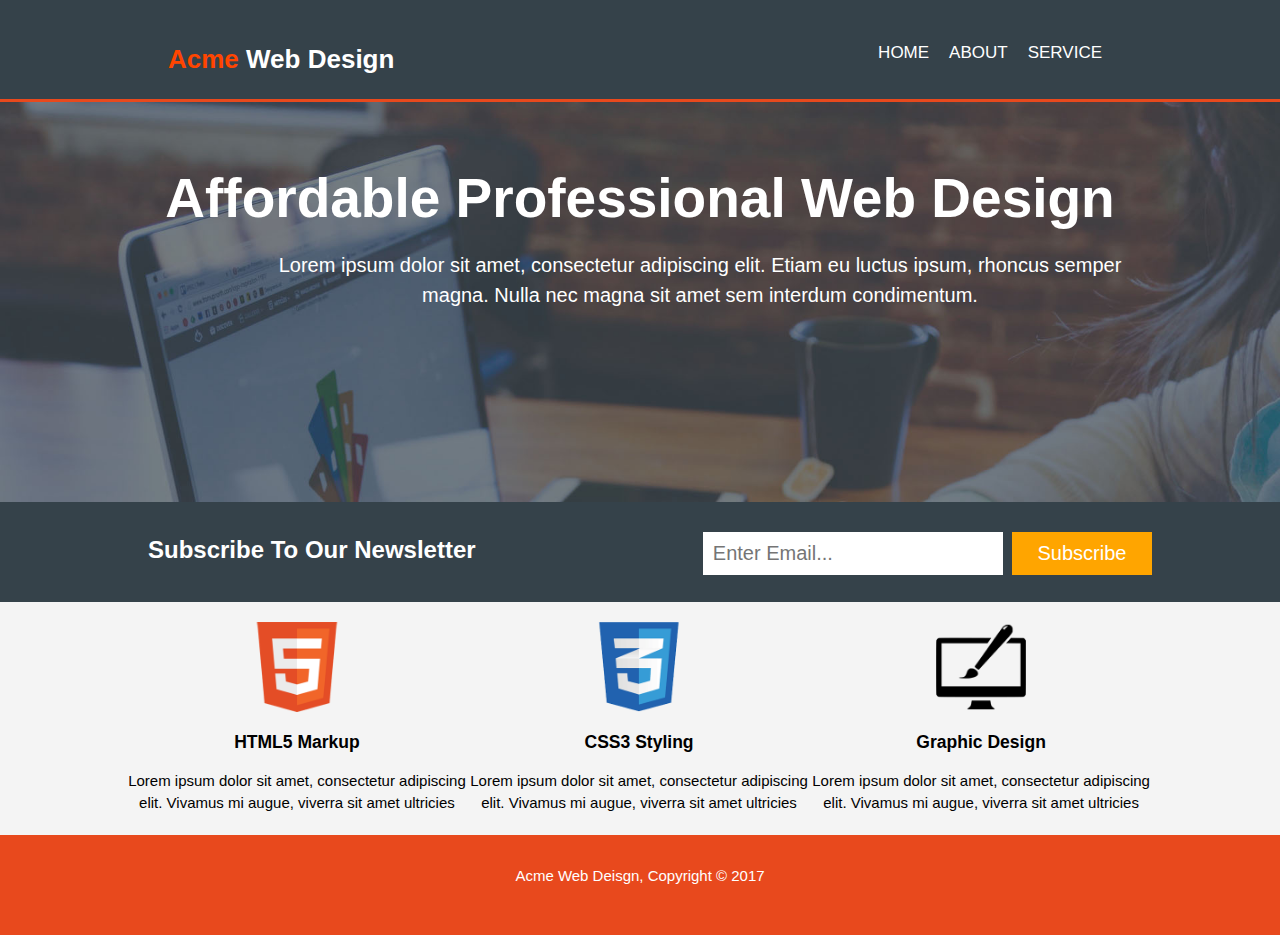
<file: index.html>
<!DOCTYPE html>
<html>
  <head>
    <meta charset="utf-8">
    <meta name="viewport" content="width=device-width">
    <meta name="description" content="Affordable and professional web design">
	  <meta name="keywords" content="web design, affordable web design, professional web design">
  	<meta name="author" content="Brad Traversy">
    <title>Acme Web Deisgn | Welcome</title>
    <link rel="stylesheet" href="./css/style.css">
  </head>
  <body>
    <header>
      <div class="container">
        <div class="branding"> 
          <h1><span class="header-text-initial">Acme</span> Web Design</h1>
        </div>
        <nav>
          <ul class="menu">
            <li class="menu-item"><a class="menu-link" href="index.html">Home</a></li>
            <li class="menu-item"><a class="menu-link" href="about.html">About</a></li>
            <li class="menu-item"><a class="menu-link" href="services.html">Service</a></li>
          </ul>
        </nav>
        <div class="header-horizontal-bar"></div>
      </div>
    </header>

    <section class="showcase">
      <div class="container">
        <h1>Affordable Professional Web Design</h1>
        <p>Lorem ipsum dolor sit amet, consectetur adipiscing elit. Etiam eu luctus ipsum, rhoncus semper magna. Nulla nec magna sit amet sem interdum condimentum.</p>
      </div>
    </section>

    <section class="newsletter">
      <div class="container">
        <h1>Subscribe To Our Newsletter</h1>
        <form>
          <input type="email" placeholder="Enter Email...">
          <button type="submit" class="btn-submit">Subscribe</button>
        </form>
      </div>
    </section>

    <section class="boxes">
      <div class="container">
        <div class="box">
          <img src="./img/logo_html.png">
          <h3>HTML5 Markup</h3>
          <p>Lorem ipsum dolor sit amet, consectetur adipiscing elit. Vivamus mi augue, viverra sit amet ultricies</p>
        </div>
        <div class="box">
          <img src="./img/logo_css.png">
          <h3>CSS3 Styling</h3>
          <p>Lorem ipsum dolor sit amet, consectetur adipiscing elit. Vivamus mi augue, viverra sit amet ultricies</p>
        </div>
        <div class="box">
          <img src="./img/logo_brush.png">
          <h3>Graphic Design</h3>
          <p>Lorem ipsum dolor sit amet, consectetur adipiscing elit. Vivamus mi augue, viverra sit amet ultricies</p>
        </div>
      </div>
    </section>

    <footer> <p>Acme Web Deisgn, Copyright &copy; 2017</p></footer>
  </body>
</html>
</file>
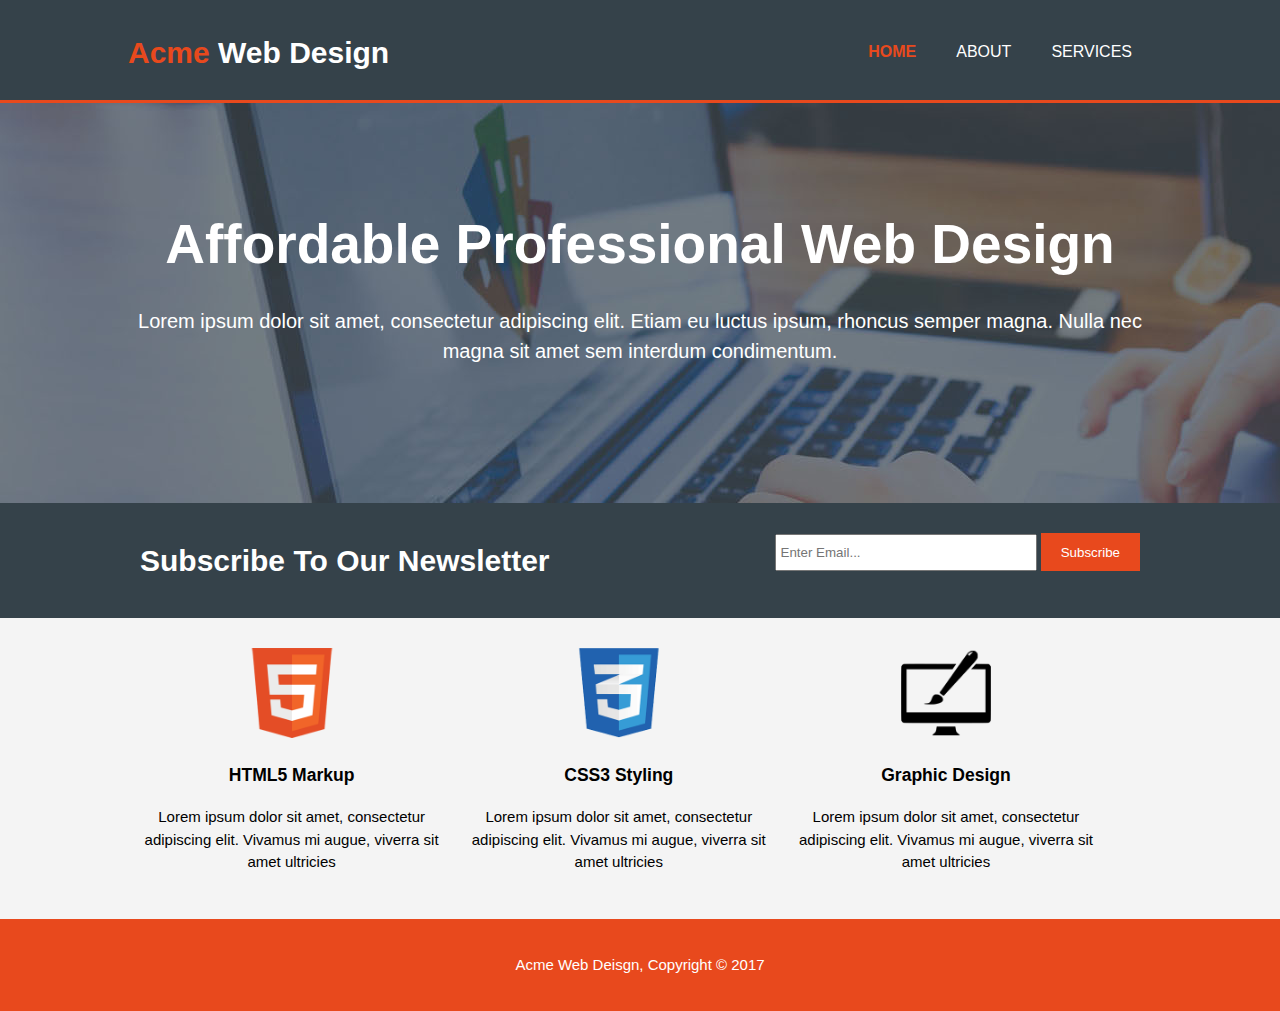
<file: acme_website/acme/index.html>
<!DOCTYPE html>
<html>
  <head>
    <meta charset="utf-8">
    <meta name="viewport" content="width=device-width">
    <meta name="description" content="Affordable and professional web design">
	  <meta name="keywords" content="web design, affordable web design, professional web design">
  	<meta name="author" content="Brad Traversy">
    <title>Acme Web Deisgn | Welcome</title>
    <link rel="stylesheet" href="./css/style.css">
  </head>
  <body>
    <header>
      <div class="container">
        <div id="branding">
          <h1><span class="highlight">Acme</span> Web Design</h1>
        </div>
        <nav>
          <ul>
            <li class="current"><a href="index.html">Home</a></li>
            <li><a href="about.html">About</a></li>
            <li><a href="services.html">Services</a></li>
          </ul>
        </nav>
      </div>
    </header>

    <section id="showcase">
      <div class="container">
        <h1>Affordable Professional Web Design</h1>
        <p>Lorem ipsum dolor sit amet, consectetur adipiscing elit. Etiam eu luctus ipsum, rhoncus semper magna. Nulla nec magna sit amet sem interdum condimentum.</p>
      </div>
    </section>

    <section id="newsletter">
      <div class="container">
        <h1>Subscribe To Our Newsletter</h1>
        <form>
          <input type="email" placeholder="Enter Email...">
          <button type="submit" class="button_1">Subscribe</button>
        </form>
      </div>
    </section>

    <section id="boxes">
      <div class="container">
        <div class="box">
          <img src="./img/logo_html.png">
          <h3>HTML5 Markup</h3>
          <p>Lorem ipsum dolor sit amet, consectetur adipiscing elit. Vivamus mi augue, viverra sit amet ultricies</p>
        </div>
        <div class="box">
          <img src="./img/logo_css.png">
          <h3>CSS3 Styling</h3>
          <p>Lorem ipsum dolor sit amet, consectetur adipiscing elit. Vivamus mi augue, viverra sit amet ultricies</p>
        </div>
        <div class="box">
          <img src="./img/logo_brush.png">
          <h3>Graphic Design</h3>
          <p>Lorem ipsum dolor sit amet, consectetur adipiscing elit. Vivamus mi augue, viverra sit amet ultricies</p>
        </div>
      </div>
    </section>

    <footer>
      <p>Acme Web Deisgn, Copyright &copy; 2017</p>
    </footer>
  </body>
</html>
</file>
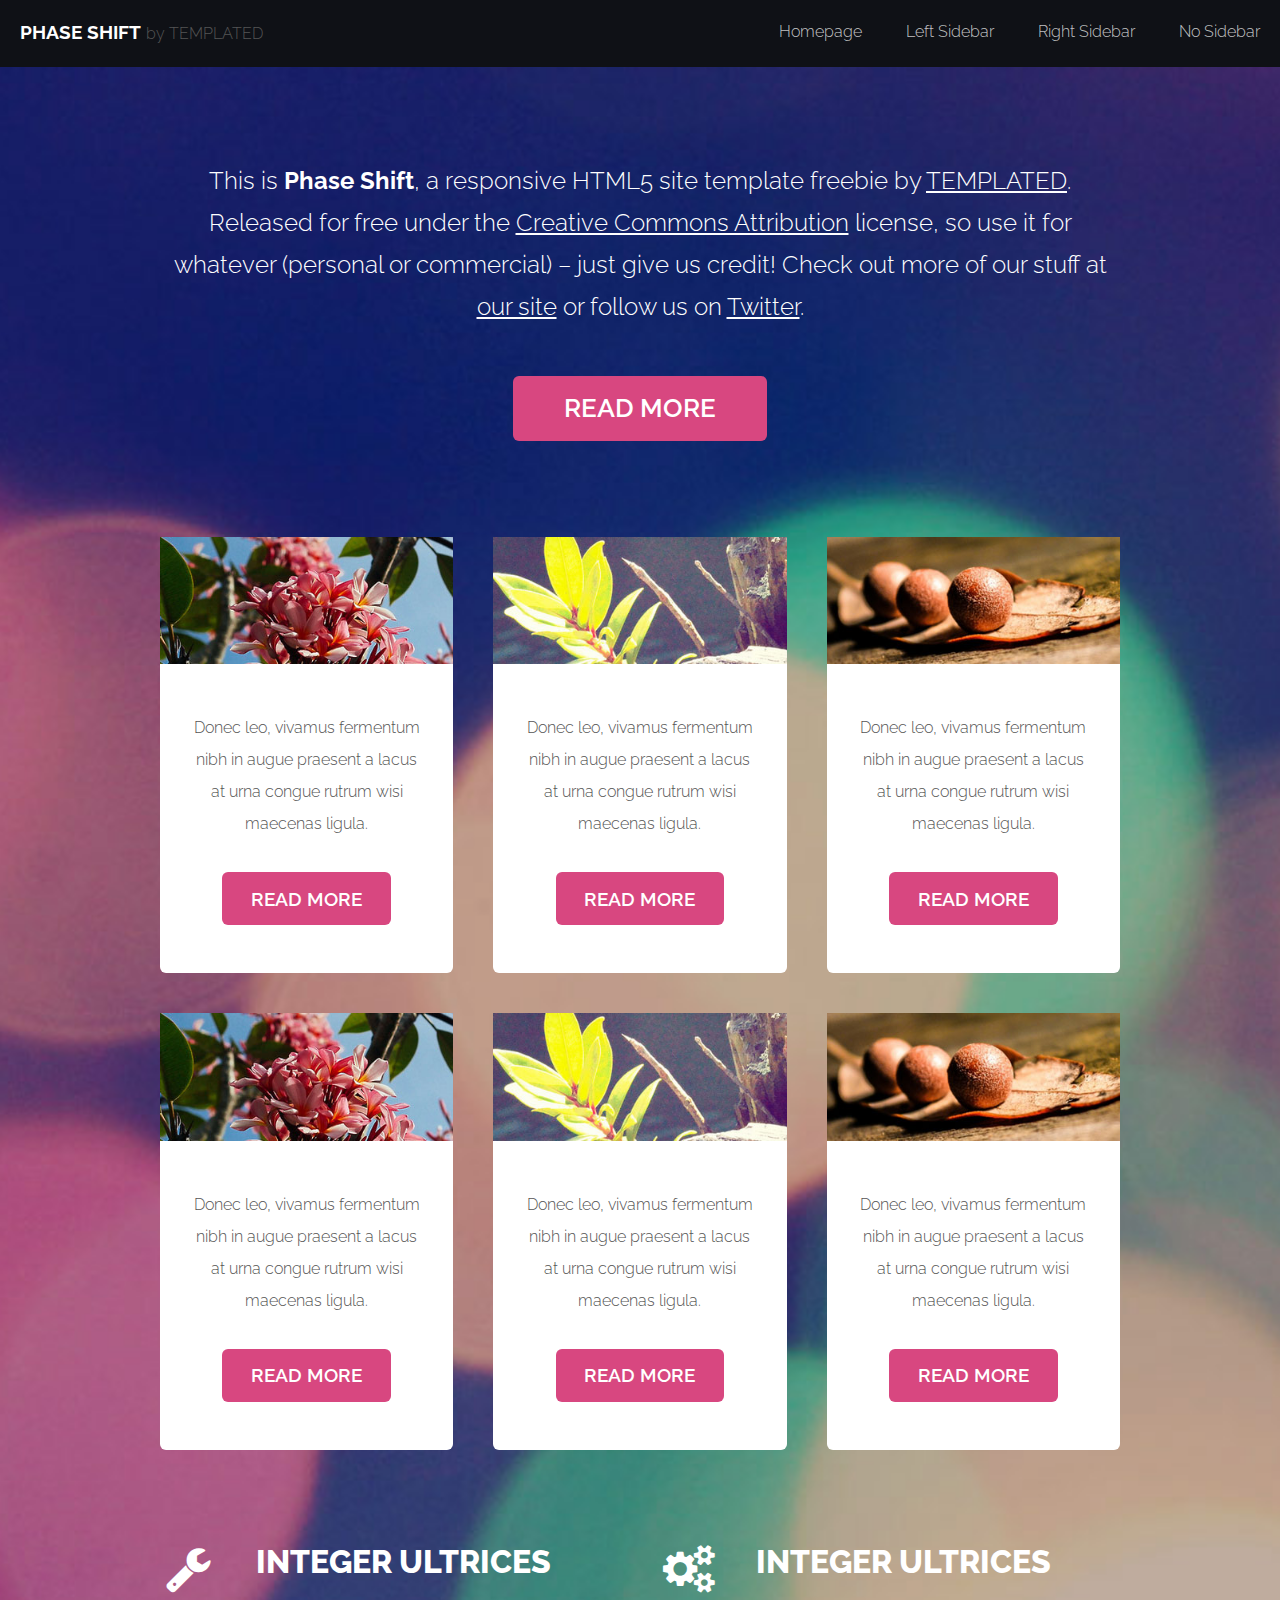
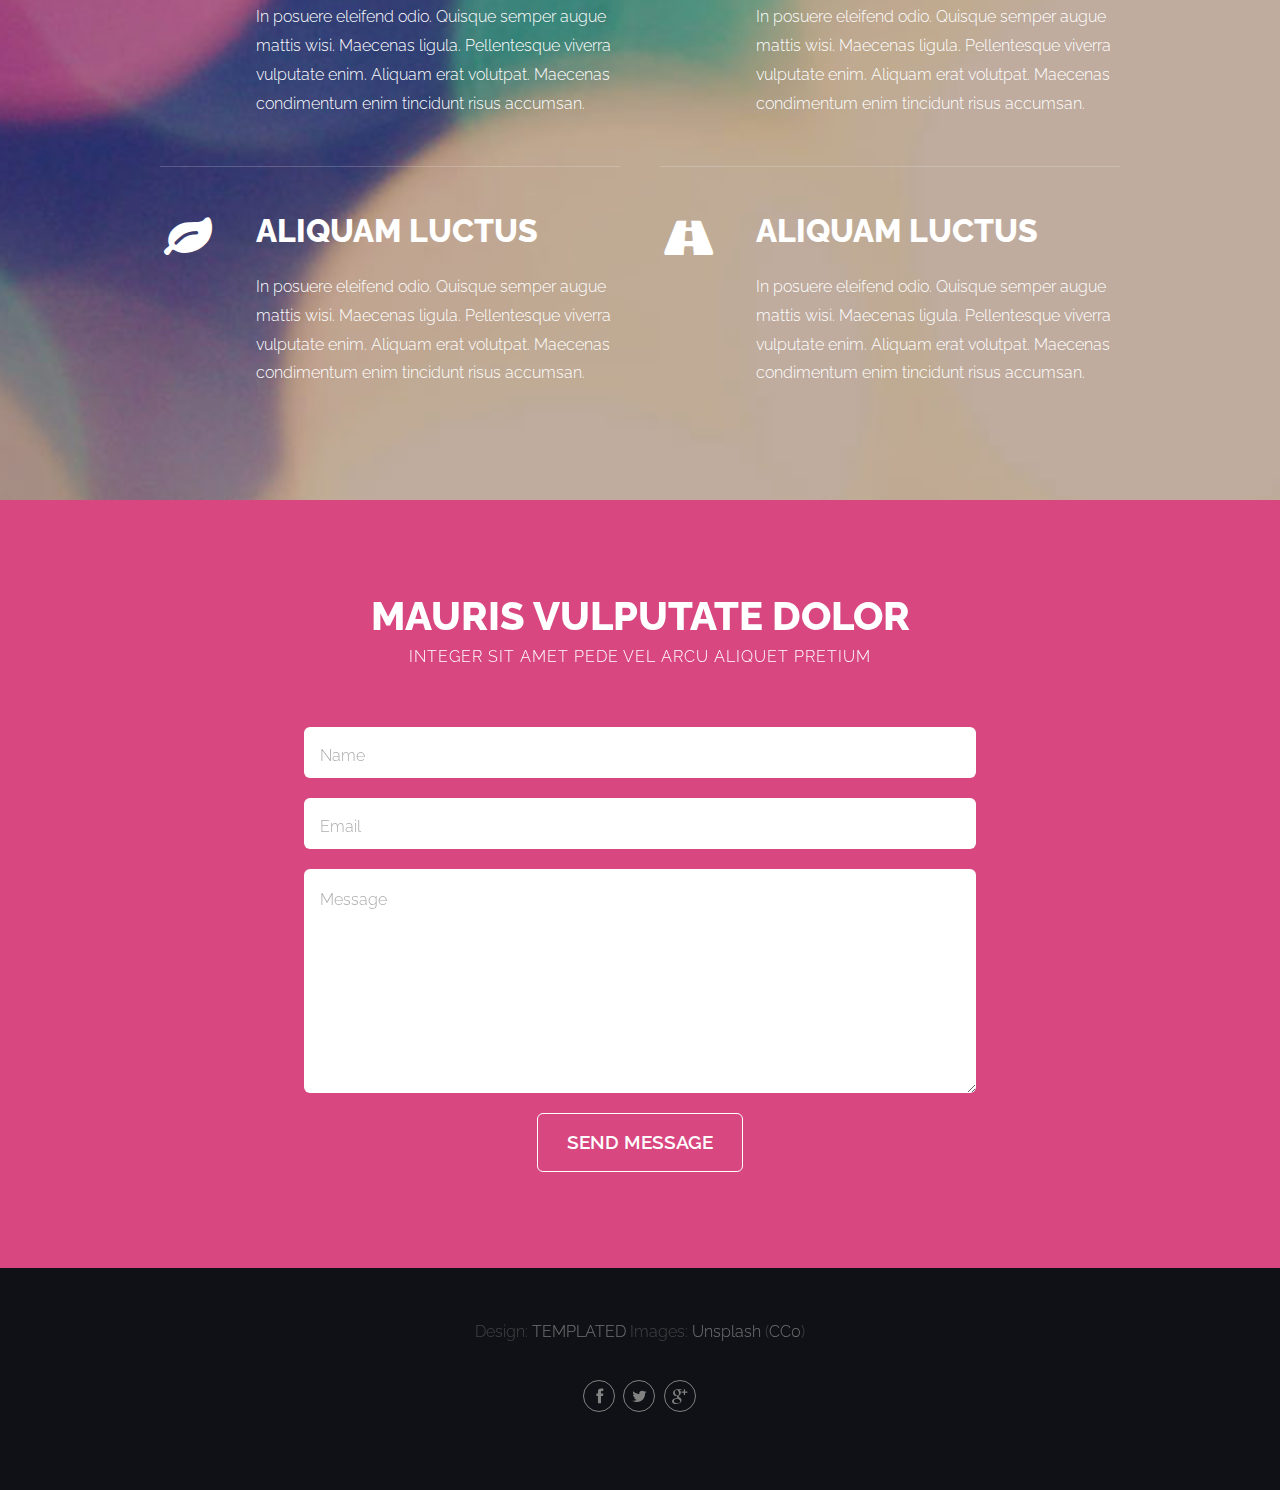
<file: templated-phaseshift/Orignal/index.html>
<!DOCTYPE HTML>
<!--
	Phase Shift by TEMPLATED
	templated.co @templatedco
	Released for free under the Creative Commons Attribution 3.0 license (templated.co/license)
-->
<html>
	<head>
		<title>Phase Shift by TEMPLATED</title>
		<meta http-equiv="content-type" content="text/html; charset=utf-8" />
		<meta name="description" content="" />
		<meta name="keywords" content="" />
		<!--[if lte IE 8]><script src="css/ie/html5shiv.js"></script><![endif]-->
		<script src="js/jquery.min.js"></script>
		<script src="js/jquery.dropotron.min.js"></script>
		<script src="js/skel.min.js"></script>
		<script src="js/skel-layers.min.js"></script>
		<script src="js/init.js"></script>
		<noscript>
			<link rel="stylesheet" href="css/skel.css" />
			<link rel="stylesheet" href="css/style.css" />
			<link rel="stylesheet" href="css/style-wide.css" />
		</noscript>
		<!--[if lte IE 8]><link rel="stylesheet" href="css/ie/v8.css" /><![endif]-->
	</head>
	<body>

		<!-- Wrapper -->
			<div class="wrapper style1">

				<!-- Header -->
					<div id="header" class="skel-panels-fixed">
						<div id="logo">
							<h1><a href="index.html">Phase Shift</a></h1>
							<span class="tag">by TEMPLATED</span>
						</div>
						<nav id="nav">
							<ul>
								<li class="active"><a href="index.html">Homepage</a></li>
								<li><a href="left-sidebar.html">Left Sidebar</a></li>
								<li><a href="right-sidebar.html">Right Sidebar</a></li>
								<li><a href="no-sidebar.html">No Sidebar</a></li>
							</ul>
						</nav>
					</div>

				<!-- Banner -->
					<div id="banner" class="container">
						<section>
							<p>This is <strong>Phase Shift</strong>, a responsive HTML5 site template freebie by <a href="http://templated.co">TEMPLATED</a>. Released for free under the <a href="http://templated.co/license">Creative Commons Attribution</a> license, so use it for whatever (personal or commercial) &ndash; just give us credit! Check out more of our stuff at <a href="http://templated.co">our site</a> or follow us on <a href="http://twitter.com/templatedco">Twitter</a>.</p>
							<a href="#" class="button medium">Read More</a>
						</section>
					</div>

				<!-- Extra -->
					<div id="extra">
						<div class="container">
							<div class="row no-collapse-1">
								<section class="4u"> <a href="#" class="image featured"><img src="images/pic01.jpg" alt=""></a>
									<div class="box">
										<p>Donec leo, vivamus fermentum nibh in augue praesent a lacus at urna congue rutrum  wisi maecenas ligula.</p>
										<a href="#" class="button">Read More</a> </div>
								</section>
								<section class="4u"> <a href="#" class="image featured"><img src="images/pic02.jpg" alt=""></a>
									<div class="box">
										<p>Donec leo, vivamus fermentum nibh in augue praesent a lacus at urna congue rutrum  wisi maecenas ligula.</p>
										<a href="#" class="button">Read More</a> </div>
								</section>
								<section class="4u"> <a href="#" class="image featured"><img src="images/pic03.jpg" alt=""></a>
									<div class="box">
										<p>Donec leo, vivamus fermentum nibh in augue praesent a lacus at urna congue rutrum  wisi maecenas ligula.</p>
										<a href="#" class="button">Read More</a> </div>
								</section>
							</div>
							<div class="row no-collapse-1">
								<section class="4u"> <a href="#" class="image featured"><img src="images/pic01.jpg" alt=""></a>
									<div class="box">
										<p>Donec leo, vivamus fermentum nibh in augue praesent a lacus at urna congue rutrum  wisi maecenas ligula.</p>
										<a href="#" class="button">Read More</a> </div>
								</section>
								<section class="4u"> <a href="#" class="image featured"><img src="images/pic02.jpg" alt=""></a>
									<div class="box">
										<p>Donec leo, vivamus fermentum nibh in augue praesent a lacus at urna congue rutrum  wisi maecenas ligula.</p>
										<a href="#" class="button">Read More</a> </div>
								</section>
								<section class="4u"> <a href="#" class="image featured"><img src="images/pic03.jpg" alt=""></a>
									<div class="box">
										<p>Donec leo, vivamus fermentum nibh in augue praesent a lacus at urna congue rutrum  wisi maecenas ligula.</p>
										<a href="#" class="button">Read More</a> </div>
								</section>
							</div>
						</div>
					</div>

				<!-- Main -->
					<div id="main">
						<div class="container">
							<div class="row"> 
								
								<!-- Content -->
								<div class="6u">
									<section>
										<ul class="style">
											<li class="fa fa-wrench">
												<h3>Integer ultrices</h3>
												<span>In posuere eleifend odio. Quisque semper augue mattis wisi. Maecenas ligula. Pellentesque viverra vulputate enim. Aliquam erat volutpat. Maecenas condimentum enim tincidunt risus accumsan.</span> </li>
											<li class="fa fa-leaf">
												<h3>Aliquam luctus</h3>
												<span>In posuere eleifend odio. Quisque semper augue mattis wisi. Maecenas ligula. Pellentesque viverra vulputate enim. Aliquam erat volutpat. Maecenas condimentum enim tincidunt risus accumsan.</span> </li>
										</ul>
									</section>
								</div>
								<div class="6u">
									<section>
										<ul class="style">
											<li class="fa fa-cogs">
												<h3>Integer ultrices</h3>
												<span>In posuere eleifend odio. Quisque semper augue mattis wisi. Maecenas ligula. Pellentesque viverra vulputate enim. Aliquam erat volutpat. Maecenas condimentum enim tincidunt risus accumsan.</span> </li>
											<li class="fa fa-road">
												<h3>Aliquam luctus</h3>
												<span>In posuere eleifend odio. Quisque semper augue mattis wisi. Maecenas ligula. Pellentesque viverra vulputate enim. Aliquam erat volutpat. Maecenas condimentum enim tincidunt risus accumsan.</span> </li>
										</ul>
									</section>
								</div>
							</div>
						</div>
					</div>

	</div>

	<!-- Footer -->
		<div id="footer" class="wrapper style2">
			<div class="container">
				<section>
					<header class="major">
						<h2>Mauris vulputate dolor</h2>
						<span class="byline">Integer sit amet pede vel arcu aliquet pretium</span>
					</header>
					<form method="post" action="#">
						<div class="row half">
							<div class="12u">
								<input class="text" type="text" name="name" id="name" placeholder="Name" />
							</div>
						</div>
						<div class="row half">
							<div class="12u">
								<input class="text" type="text" name="email" id="email" placeholder="Email" />
							</div>
						</div>
						<div class="row half">
							<div class="12u">
								<textarea name="message" id="message" placeholder="Message"></textarea>
							</div>
						</div>
						<div class="row half">
							<div class="12u">
								<ul class="actions">
									<li>
										<input type="submit" value="Send Message" class="button alt" />
									</li>
								</ul>
							</div>
						</div>
					</form>
				</section>
			</div>
		</div>

	<!-- Copyright -->
		<div id="copyright">
			<div class="container">
				<div class="copyright">
					<p>Design: <a href="http://templated.co">TEMPLATED</a> Images: <a href="http://unsplash.com">Unsplash</a> (<a href="http://unsplash.com/cc0">CC0</a>)</p>
					<ul class="icons">
						<li><a href="#" class="fa fa-facebook"><span>Facebook</span></a></li>
						<li><a href="#" class="fa fa-twitter"><span>Twitter</span></a></li>
						<li><a href="#" class="fa fa-google-plus"><span>Google+</span></a></li>
					</ul>
				</div>
			</div>
		</div>

	</body>
</html>
</file>
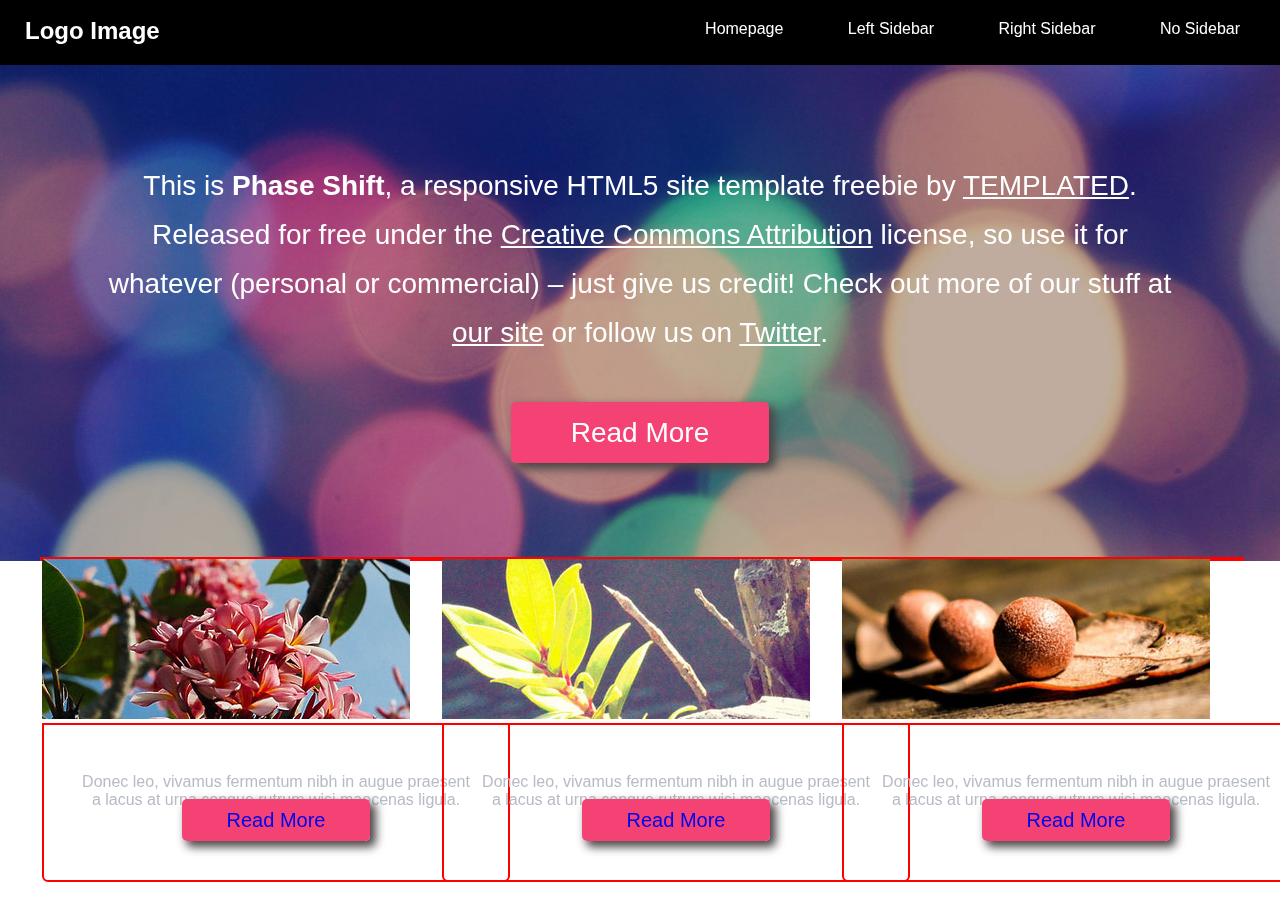
<file: templated-phaseshift/Practice/index.html>
<!DOCTYPE HTML>
<html>
	<head>
		<title>Phase Shift - Practice</title>
		<meta http-equiv="content-type" content="text/html; charset=utf-8" />
		<meta name="description" content="" />
		<meta name="keywords" content="" />
		<link rel="stylesheet" href="css/style.css" />
	</head>
	<body>
		<div class="wrapper">
		<header class="header">
			<div class="logo">
				<h2>Logo Image</h2>
			</div>
			<nav class="nav">
				<ul>
					<li>Homepage</li>
					<li>Left Sidebar</li>
					<li>Right Sidebar</li>
					<li>No Sidebar</li>
				</ul>
			</nav>
		</header>
			<div class="container">
				<div class="banner">
					<section>
							<p>This is <strong>Phase Shift</strong>, a responsive HTML5 site template freebie by 
							<a href="http://templated.co">TEMPLATED</a>. Released for free under the <a href="http://templated.co/license">
							Creative Commons Attribution</a> license, so use it for whatever (personal or commercial) &ndash; just give us
							 credit! Check out more of our stuff at <a href="http://templated.co">our site</a> or follow us on 
							 <a href="http://twitter.com/templatedco">Twitter</a>.</p>
							<a href="#" class="button medium">Read More</a>
						</section>
				</div>
			</div>
			<div class="container">
				<div class="row">
					<section class="section-block"> <a href="#" class="image featured"><img src="images/pic01.jpg" alt=""></a>
						<div class="box">
							<p>Donec leo, vivamus fermentum nibh in augue praesent a lacus at urna congue rutrum  wisi maecenas ligula.</p>
							<a href="#" class="button">Read More</a> </div>
					</section>
					<section class="section-block"> <a href="#" class="image featured"><img src="images/pic02.jpg" alt=""></a>
						<div class="box">
							<p>Donec leo, vivamus fermentum nibh in augue praesent a lacus at urna congue rutrum  wisi maecenas ligula.</p>
							<a href="#" class="button">Read More</a> </div>
					</section>
					<section class="section-block"> <a href="#" class="image featured"><img src="images/pic03.jpg" alt=""></a>
						<div class="box">
							<p>Donec leo, vivamus fermentum nibh in augue praesent a lacus at urna congue rutrum  wisi maecenas ligula.</p>
							<a href="#" class="button">Read More</a> </div>
					</section>
				</div>
			</div>


		</div>


	</body>
</html>
</file>
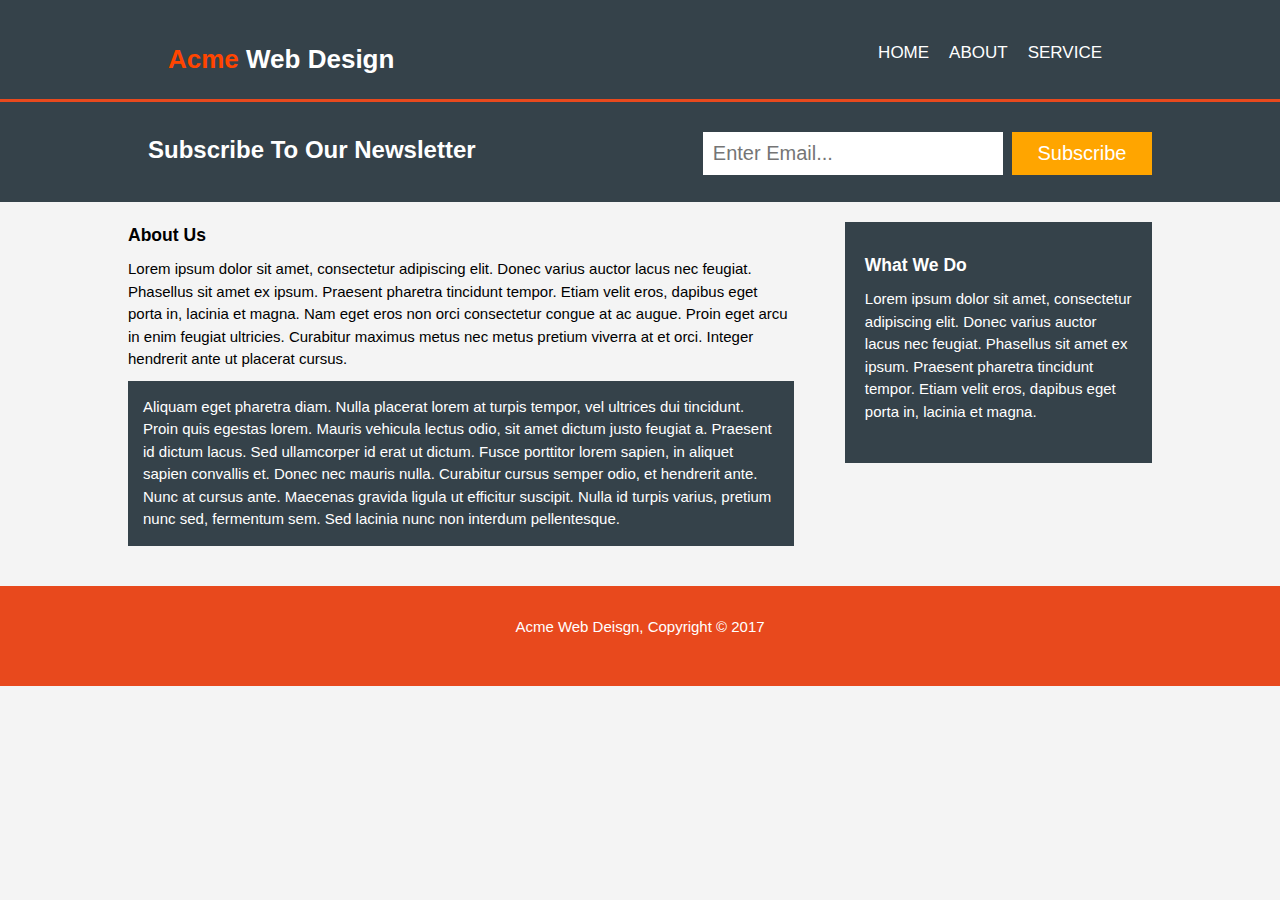
<file: about.html>
<!DOCTYPE html>
<html>
  <head>
    <meta charset="utf-8">
    <meta name="viewport" content="width=device-width">
    <meta name="description" content="Affordable and professional web design">
	  <meta name="keywords" content="web design, affordable web design, professional web design">
  	<meta name="author" content="Brad Traversy">
    <title>Acme Web Deisgn | Welcome</title>
    <link rel="stylesheet" href="./css/style.css">
  </head>
  <body>
    <header>
      <div class="container">
        <div class="branding"> 
          <h1><span class="header-text-initial">Acme</span> Web Design</h1>
        </div>
        <nav>
          <ul class="menu">
            <li class="menu-item"><a class="menu-link" href="index.html">Home</a></li>
            <li class="menu-item"><a class="menu-link" href="about.html">About</a></li>
            <li class="menu-item"><a class="menu-link" href="services.html">Service</a></li>
          </ul>
        </nav>
        <div class="header-horizontal-bar"></div>
      </div>
    </header>

    <section class="newsletter">
      <div class="container">
        <h1>Subscribe To Our Newsletter</h1>
        <form>
          <input type="email" placeholder="Enter Email...">
          <button type="submit" class="btn-submit">Subscribe</button>
        </form>
      </div>
    </section>

    <section class="about">
      <div class="container">
          <article class="main-col">
            <h3>About Us</h3>
            <p>
              Lorem ipsum dolor sit amet, consectetur adipiscing elit. Donec varius auctor lacus nec feugiat.
              Phasellus sit amet ex ipsum. Praesent pharetra tincidunt tempor.
              Etiam velit eros, dapibus eget porta in, lacinia et magna.
              Nam eget eros non orci consectetur congue at ac augue. Proin eget arcu in enim feugiat ultricies.
              Curabitur maximus metus nec metus pretium viverra at et orci.
              Integer hendrerit ante ut placerat cursus.
            </p>
            <p class="dark">
              Aliquam eget pharetra diam. Nulla placerat lorem at turpis tempor, vel ultrices dui tincidunt.
              Proin quis egestas lorem. Mauris vehicula lectus odio, sit amet dictum justo feugiat a. Praesent id dictum lacus.
              Sed ullamcorper id erat ut dictum. Fusce porttitor lorem sapien, in aliquet sapien convallis et. Donec nec mauris nulla.
              Curabitur cursus semper odio, et hendrerit ante. Nunc at cursus ante. Maecenas gravida ligula ut efficitur suscipit.
              Nulla id turpis varius, pretium nunc sed, fermentum sem. Sed lacinia nunc non interdum pellentesque.
            </p>
          </article>
        <aside class="side-col">
          <h3>What We Do</h3>
          <p>
            Lorem ipsum dolor sit amet, consectetur adipiscing elit. Donec varius auctor lacus nec feugiat.
            Phasellus sit amet ex ipsum. Praesent pharetra tincidunt tempor.
            Etiam velit eros, dapibus eget porta in, lacinia et magna.
          </p>
        </aside>
      </div>
    </section>

    <footer> <p>Acme Web Deisgn, Copyright &copy; 2017</p></footer>
  </body>
</html>
</file>
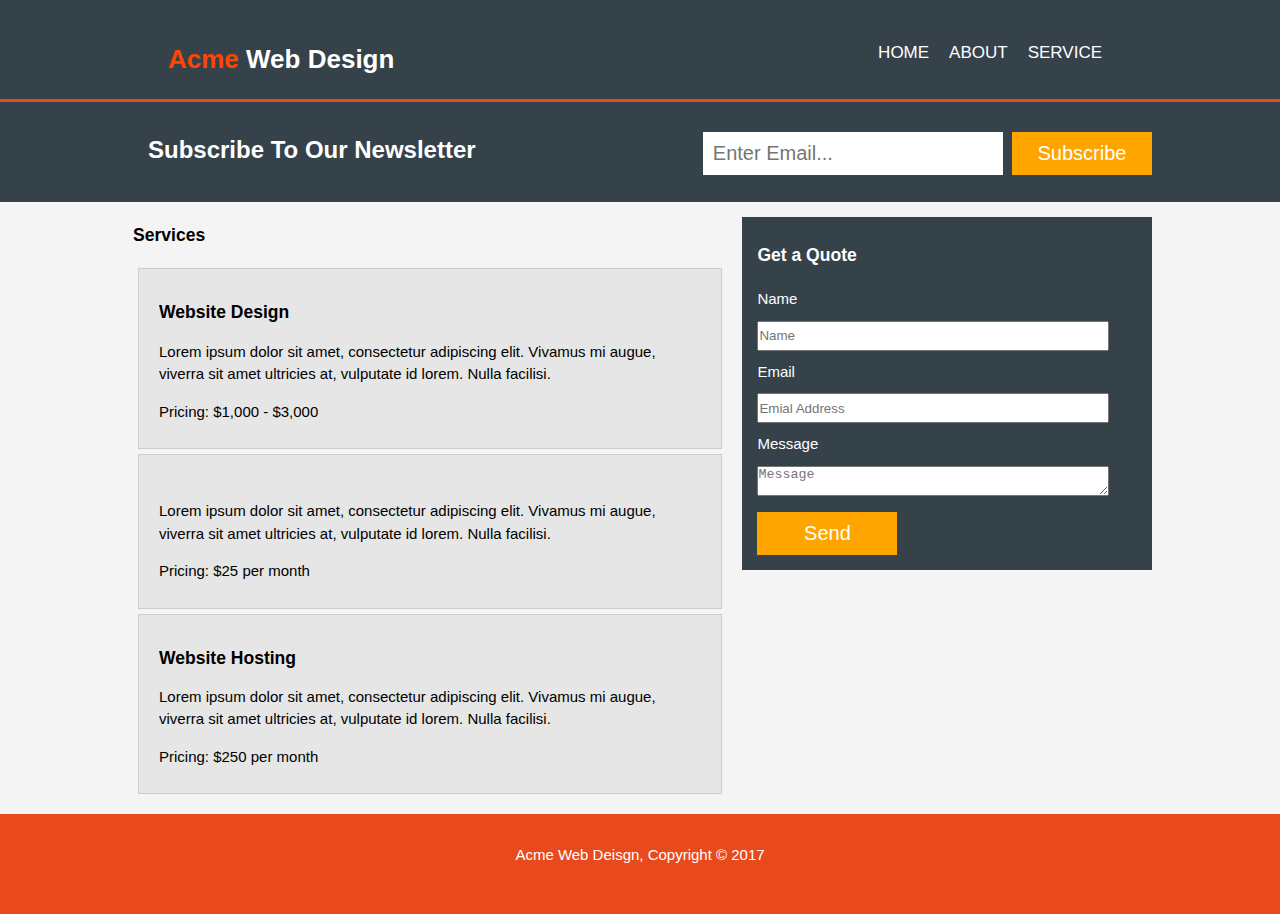
<file: services.html>
<!DOCTYPE html>
<html>
  <head>
    <meta charset="utf-8">
    <meta name="viewport" content="width=device-width">
    <meta name="description" content="Affordable and professional web design">
	  <meta name="keywords" content="web design, affordable web design, professional web design">
  	<meta name="author" content="Brad Traversy">
    <title>Acme Web Deisgn | Welcome</title>
    <link rel="stylesheet" href="./css/style.css">
  </head>
  <body>
    <header>
      <div class="container">
        <div class="branding"> 
          <h1><span class="header-text-initial">Acme</span> Web Design</h1>
        </div>
        <nav>
          <ul class="menu">
            <li class="menu-item"><a class="menu-link" href="index.html">Home</a></li>
            <li class="menu-item"><a class="menu-link" href="about.html">About</a></li>
            <li class="menu-item"><a class="menu-link" href="services.html">Service</a></li>
          </ul>
        </nav>
        <div class="header-horizontal-bar"></div>
      </div>
    </header>

    <section class="newsletter">
      <div class="container">
        <h1>Subscribe To Our Newsletter</h1>
        <form>
          <input type="email" placeholder="Enter Email...">
          <button type="submit" class="btn-submit">Subscribe</button>
        </form>
      </div>
    </section>

    <section class="services">
      <div class="container">
          <article class="services-col">
            <h3>Services</h3>
            <ul class="services-details">
              <li>
                <h3>Website Design</h3>
                <p>Lorem ipsum dolor sit amet, consectetur adipiscing elit.
                  Vivamus mi augue, viverra sit amet ultricies at, vulputate id lorem. Nulla facilisi.</p>
                <p>Pricing: $1,000 - $3,000</p>
              </li>
              <li>
                <h3></h3>
                <p>Lorem ipsum dolor sit amet, consectetur adipiscing elit.
                  Vivamus mi augue, viverra sit amet ultricies at, vulputate id lorem. Nulla facilisi.</p>
                <p>Pricing: $25 per month</p>
              </li>
              <li>
                <h3>Website Hosting</h3>
                <p>Lorem ipsum dolor sit amet, consectetur adipiscing elit.
                  Vivamus mi augue, viverra sit amet ultricies at, vulputate id lorem. Nulla facilisi.</p>
                <p>Pricing: $250 per month</p>
              </li>
            </ul>
          </article>
        <aside class="get-quote-col">
          <h3>Get a Quote</h3>
          <form class="quote-form">
            <div>
              <label>Name</label><br>
              <input type="text" placeholder="Name">
            </div>
            <div>
              <label>Email</label><br>
              <input type="email" placeholder="Emial Address">
            </div>
            <div>
              <label>Message</label><br>
              <textarea placeholder="Message"></textarea>
            </div>
            <button class="btn-submit" type="submit">Send</button>
          </form>
        </aside>
      </div>
    </section>

    <footer> <p>Acme Web Deisgn, Copyright &copy; 2017</p></footer>
  </body>
</html>
</file>
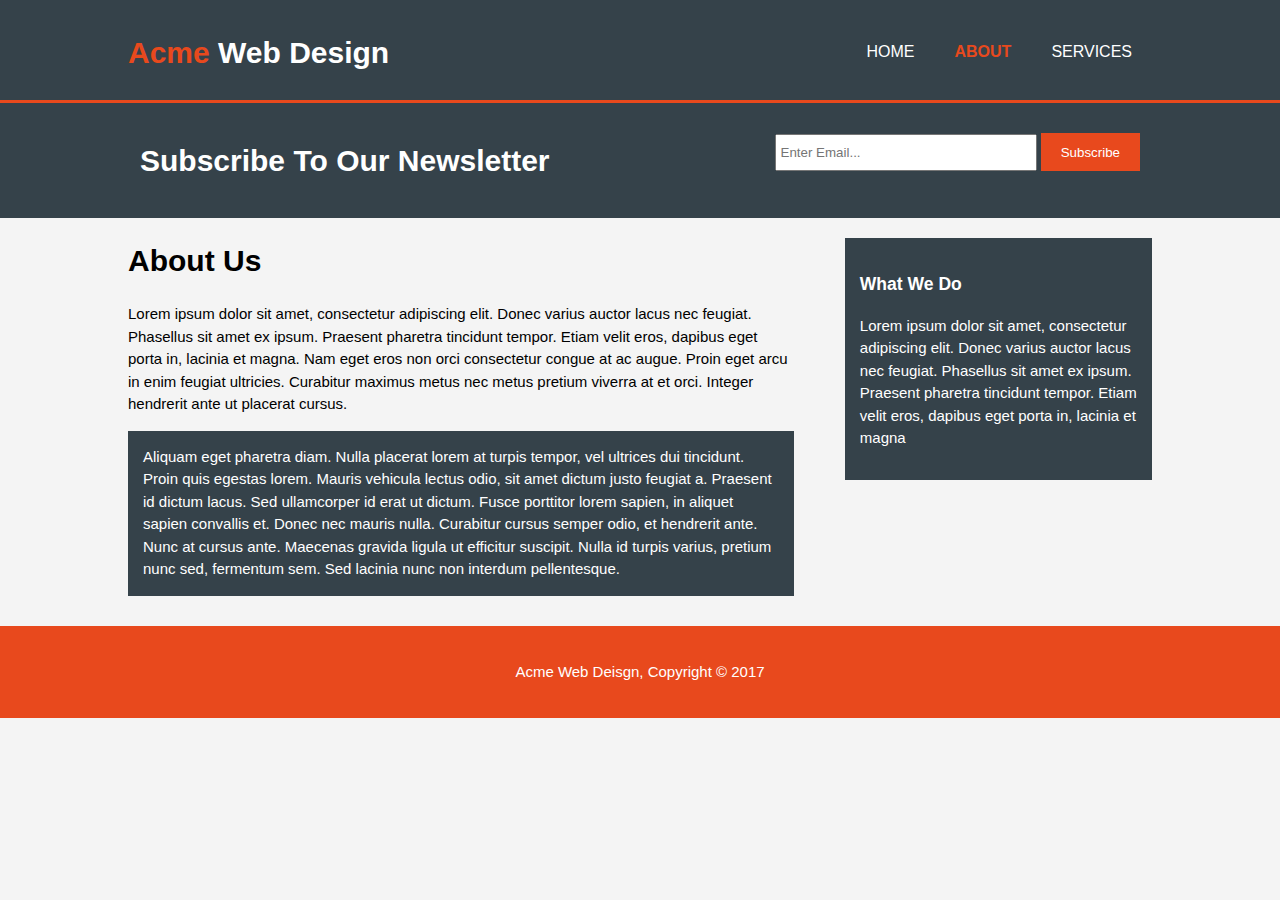
<file: acme_website/acme/about.html>
<!DOCTYPE html>
<html>
  <head>
    <meta charset="utf-8">
    <meta name="viewport" content="width=device-width">
    <meta name="description" content="Affordable and professional web design">
	  <meta name="keywords" content="web design, affordable web design, professional web design">
  	<meta name="author" content="Brad Traversy">
    <title>Acme Web Deisgn | About</title>
    <link rel="stylesheet" href="./css/style.css">
  </head>
  <body>
    <header>
      <div class="container">
        <div id="branding">
          <h1><span class="highlight">Acme</span> Web Design</h1>
        </div>
        <nav>
          <ul>
            <li><a href="index.html">Home</a></li>
            <li class="current"><a href="about.html">About</a></li>
            <li><a href="services.html">Services</a></li>
          </ul>
        </nav>
      </div>
    </header>

    <section id="newsletter">
      <div class="container">
        <h1>Subscribe To Our Newsletter</h1>
        <form>
          <input type="email" placeholder="Enter Email...">
          <button type="submit" class="button_1">Subscribe</button>
        </form>
      </div>
    </section>

    <section id="main">
      <div class="container">
        <article id="main-col">
          <h1 class="page-title">About Us</h1>
          <p>
            Lorem ipsum dolor sit amet, consectetur adipiscing elit. Donec varius auctor lacus nec feugiat. Phasellus sit amet ex ipsum. Praesent pharetra tincidunt tempor. Etiam velit eros, dapibus eget porta in, lacinia et magna. Nam eget eros non orci consectetur congue at ac augue. Proin eget arcu in enim feugiat ultricies. Curabitur maximus metus nec metus pretium viverra at et orci. Integer hendrerit ante ut placerat cursus.
          </p>
          <p class="dark">
Aliquam eget pharetra diam. Nulla placerat lorem at turpis tempor, vel ultrices dui tincidunt. Proin quis egestas lorem. Mauris vehicula lectus odio, sit amet dictum justo feugiat a. Praesent id dictum lacus. Sed ullamcorper id erat ut dictum. Fusce porttitor lorem sapien, in aliquet sapien convallis et. Donec nec mauris nulla. Curabitur cursus semper odio, et hendrerit ante. Nunc at cursus ante. Maecenas gravida ligula ut efficitur suscipit. Nulla id turpis varius, pretium nunc sed, fermentum sem. Sed lacinia nunc non interdum pellentesque.
          </p>
        </article>

        <aside id="sidebar">
          <div class="dark">
            <h3>What We Do</h3>
            <p>Lorem ipsum dolor sit amet, consectetur adipiscing elit. Donec varius auctor lacus nec feugiat. Phasellus sit amet ex ipsum. Praesent pharetra tincidunt tempor. Etiam velit eros, dapibus eget porta in, lacinia et magna</p>
          </div>
        </aside>
      </div>
    </section>

    <footer>
      <p>Acme Web Deisgn, Copyright &copy; 2017</p>
    </footer>
  </body>
</html>
</file>
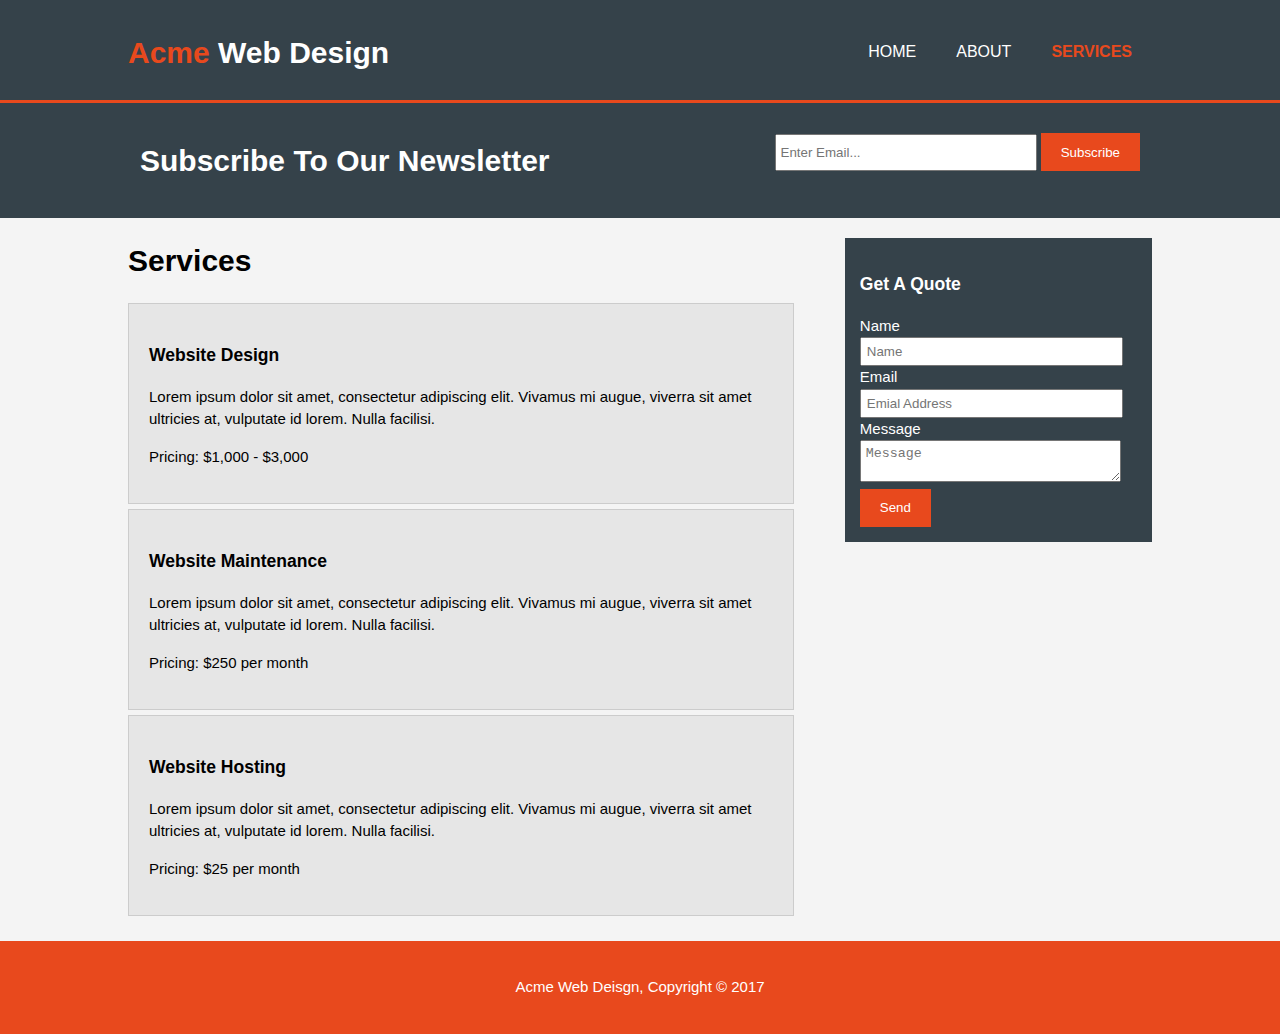
<file: acme_website/acme/services.html>
<!DOCTYPE html>
<html>
  <head>
    <meta charset="utf-8">
    <meta name="viewport" content="width=device-width">
    <meta name="description" content="Affordable and professional web design">
	  <meta name="keywords" content="web design, affordable web design, professional web design">
  	<meta name="author" content="Brad Traversy">
    <title>Acme Web Deisgn | Services</title>
    <link rel="stylesheet" href="./css/style.css">
  </head>
  <body>
    <header>
      <div class="container">
        <div id="branding">
          <h1><span class="highlight">Acme</span> Web Design</h1>
        </div>
        <nav>
          <ul>
            <li><a href="index.html">Home</a></li>
            <li><a href="about.html">About</a></li>
            <li class="current"><a href="services.html">Services</a></li>
          </ul>
        </nav>
      </div>
    </header>

    <section id="newsletter">
      <div class="container">
        <h1>Subscribe To Our Newsletter</h1>
        <form>
          <input type="email" placeholder="Enter Email...">
          <button type="submit" class="button_1">Subscribe</button>
        </form>
      </div>
    </section>

    <section id="main">
      <div class="container">
        <article id="main-col">
          <h1 class="page-title">Services</h1>
          <ul id="services">
            <li>
              <h3>Website Design</h3>
              <p>Lorem ipsum dolor sit amet, consectetur adipiscing elit. Vivamus mi augue, viverra sit amet ultricies at, vulputate id lorem. Nulla facilisi.</p>
						  <p>Pricing: $1,000 - $3,000</p>
            </li>
            <li>
              <h3>Website Maintenance</h3>
              <p>Lorem ipsum dolor sit amet, consectetur adipiscing elit. Vivamus mi augue, viverra sit amet ultricies at, vulputate id lorem. Nulla facilisi.</p>
						  <p>Pricing: $250 per month</p>
            </li>
            <li>
              <h3>Website Hosting</h3>
              <p>Lorem ipsum dolor sit amet, consectetur adipiscing elit. Vivamus mi augue, viverra sit amet ultricies at, vulputate id lorem. Nulla facilisi.</p>
						  <p>Pricing: $25 per month</p>
            </li>
          </ul>
        </article>

        <aside id="sidebar">
          <div class="dark">
            <h3>Get A Quote</h3>
            <form class="quote">
  						<div>
  							<label>Name</label><br>
  							<input type="text" placeholder="Name">
  						</div>
  						<div>
  							<label>Email</label><br>
  							<input type="email" placeholder="Emial Address">
  						</div>
  						<div>
  							<label>Message</label><br>
  							<textarea placeholder="Message"></textarea>
  						</div>
  						<button class="button_1" type="submit">Send</button>
					</form>
          </div>
        </aside>
      </div>
    </section>

    <footer>
      <p>Acme Web Deisgn, Copyright &copy; 2017</p>
    </footer>
  </body>
</html>
</file>
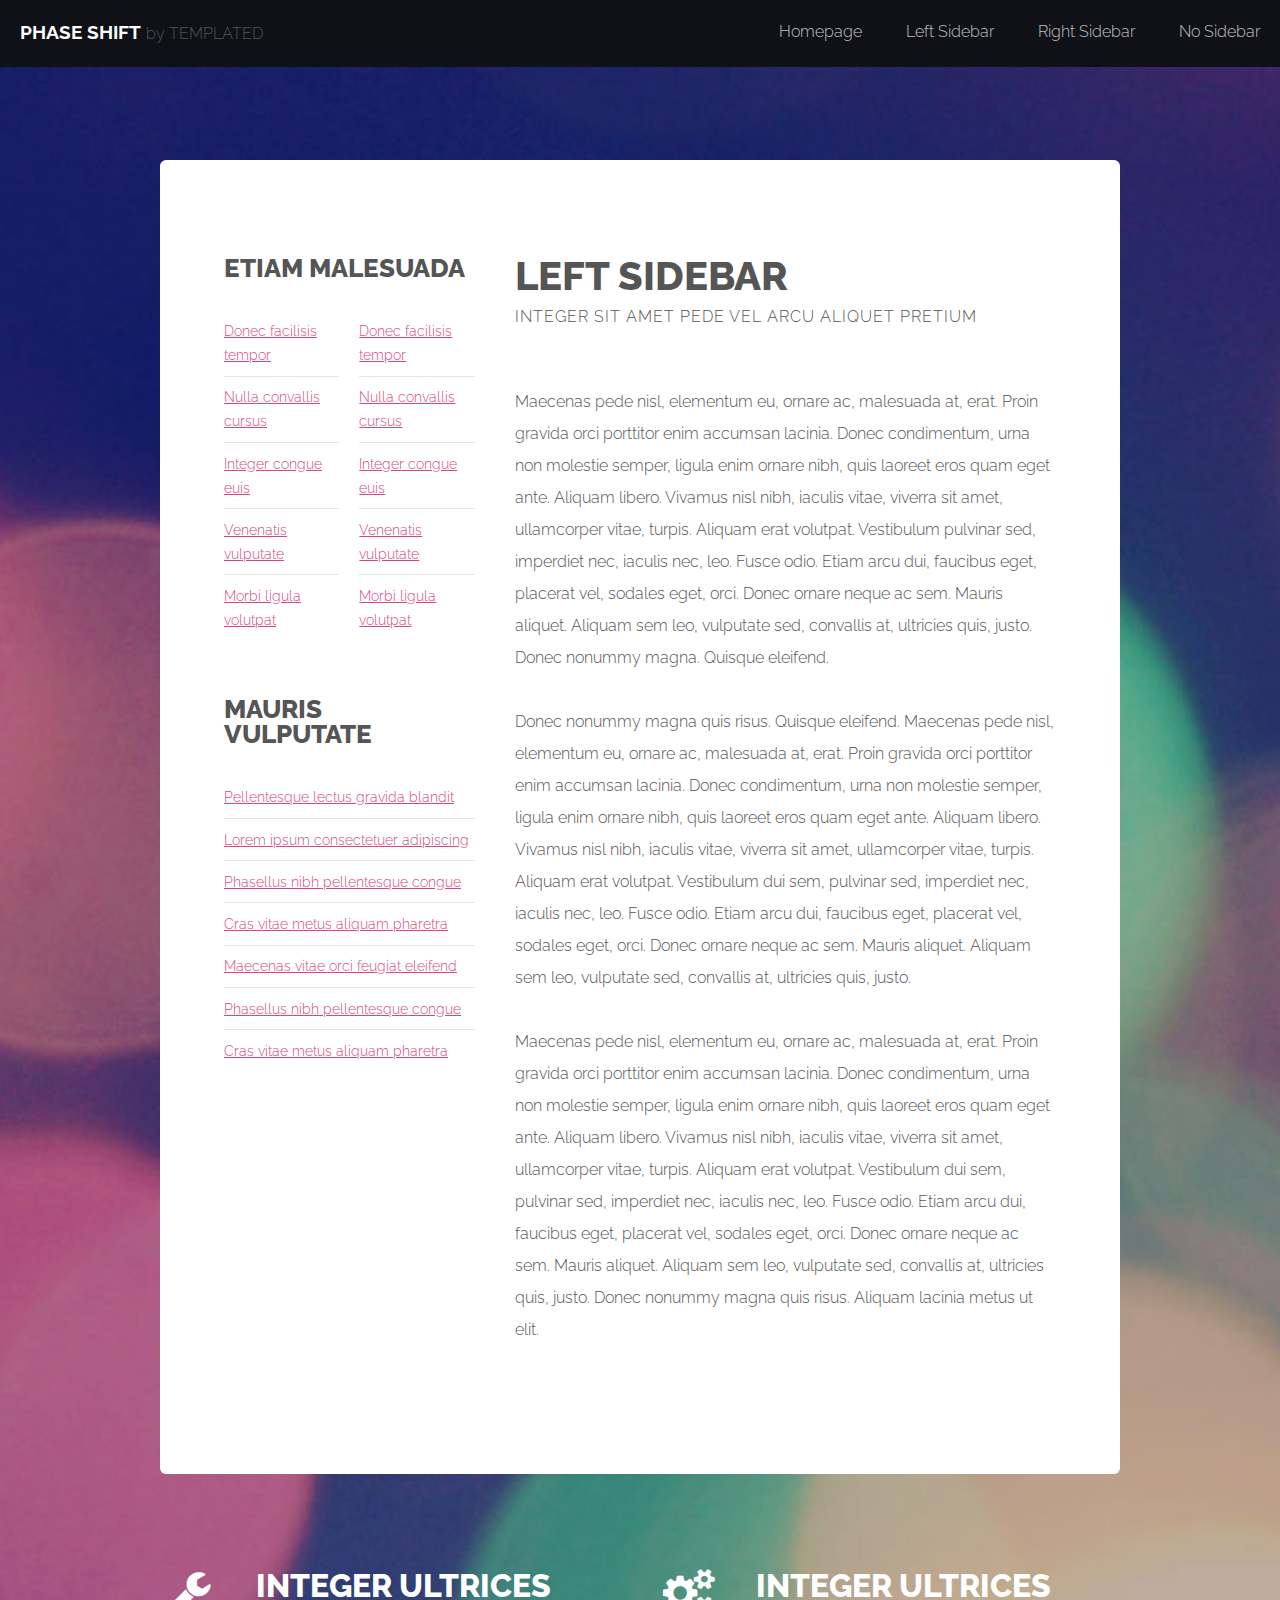
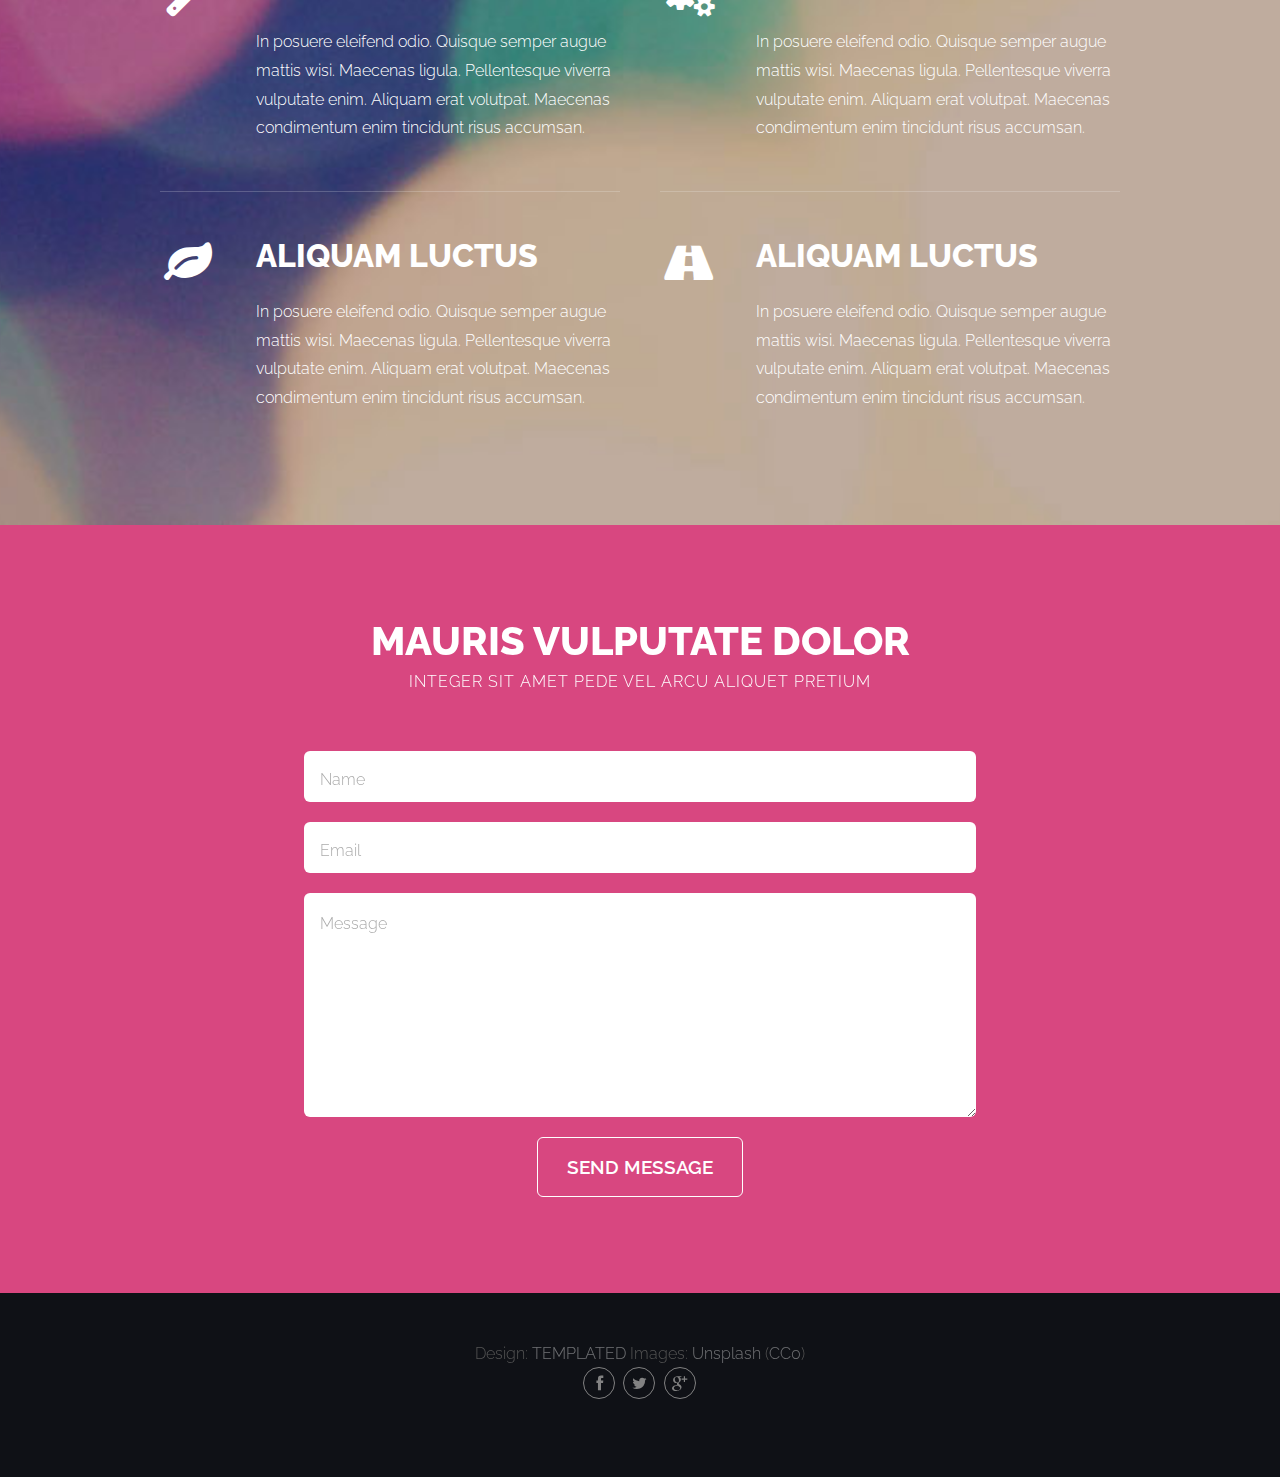
<file: templated-phaseshift/Orignal/left-sidebar.html>
<!DOCTYPE HTML>
<!--
	Phase Shift by TEMPLATED
	templated.co @templatedco
	Released for free under the Creative Commons Attribution 3.0 license (templated.co/license)
-->
<html>
	<head>
		<title>Left Sidebar - Phase Shift by TEMPLATED</title>
		<meta http-equiv="content-type" content="text/html; charset=utf-8" />
		<meta name="description" content="" />
		<meta name="keywords" content="" />
		<!--[if lte IE 8]><script src="css/ie/html5shiv.js"></script><![endif]-->
		<script src="js/jquery.min.js"></script>
		<script src="js/jquery.dropotron.min.js"></script>
		<script src="js/skel.min.js"></script>
		<script src="js/skel-layers.min.js"></script>
		<script src="js/init.js"></script>
		<noscript>
			<link rel="stylesheet" href="css/skel.css" />
			<link rel="stylesheet" href="css/style.css" />
			<link rel="stylesheet" href="css/style-wide.css" />
		</noscript>
		<!--[if lte IE 8]><link rel="stylesheet" href="css/ie/v8.css" /><![endif]-->
	</head>
	<body>

		<!-- Wrapper -->
			<div class="wrapper style1">

				<!-- Header -->
					<div id="header" class="skel-panels-fixed">
						<div id="logo">
							<h1><a href="index.html">Phase Shift</a></h1>
							<span class="tag">by TEMPLATED</span>
						</div>
						<nav id="nav">
							<ul>
								<li class="active"><a href="index.html">Homepage</a></li>
								<li><a href="left-sidebar.html">Left Sidebar</a></li>
								<li><a href="right-sidebar.html">Right Sidebar</a></li>
								<li><a href="no-sidebar.html">No Sidebar</a></li>
							</ul>
						</nav>
					</div>
				<!-- Header -->

				<!-- Page -->
					<div id="page" class="container">
						<div class="row">
		
							<!-- Sidebar -->
							<div id="sidebar" class="4u">
								<section>
									<header class="major">
										<h2>Etiam malesuada</h2>
									</header>
									<div class="row half">
										<section class="6u">
											<ul class="default">
												<li><a href="#">Donec facilisis tempor</a></li>
												<li><a href="#">Nulla convallis cursus</a></li>
												<li><a href="#">Integer congue euis</a></li>
												<li><a href="#">Venenatis vulputate</a></li>
												<li><a href="#">Morbi ligula volutpat</a></li>
											</ul>
										</section>
										<section class="6u">
											<ul class="default small">
												<li><a href="#">Donec facilisis tempor</a></li>
												<li><a href="#">Nulla convallis cursus</a></li>
												<li><a href="#">Integer congue euis</a></li>
												<li><a href="#">Venenatis vulputate</a></li>
												<li><a href="#">Morbi ligula volutpat</a></li>
											</ul>
										</section>
									</div>
								</section>
								<section>
									<header class="major">
										<h2>Mauris vulputate</h2>
									</header>
									<ul class="default">
										<li><a href="#">Pellentesque lectus gravida blandit</a></li>
										<li><a href="#">Lorem ipsum consectetuer adipiscing</a></li>
										<li><a href="#">Phasellus nibh pellentesque congue</a></li>
										<li><a href="#">Cras vitae metus aliquam pharetra</a></li>
										<li><a href="#">Maecenas vitae orci feugiat eleifend</a></li>
										<li><a href="#">Phasellus nibh pellentesque congue</a></li>
										<li><a href="#">Cras vitae metus aliquam pharetra</a></li>
									</ul>
								</section>
							</div>
							
							<!-- Content -->
							<div id="content" class="8u skel-cell-important">
								<section>
									<header class="major">
										<h2>Left Sidebar</h2>
										<span class="byline">Integer sit amet pede vel arcu aliquet pretium</span>
									</header>
									<p>Maecenas pede nisl, elementum eu, ornare ac, malesuada at, erat. Proin gravida orci porttitor enim accumsan lacinia. Donec condimentum, urna non molestie semper, ligula enim ornare nibh, quis laoreet eros quam eget ante. Aliquam libero. Vivamus nisl nibh, iaculis vitae, viverra sit amet, ullamcorper vitae, turpis. Aliquam erat volutpat. Vestibulum pulvinar sed, imperdiet nec, iaculis nec, leo. Fusce odio. Etiam arcu dui, faucibus eget, placerat vel, sodales eget, orci. Donec ornare neque ac sem. Mauris aliquet. Aliquam sem leo, vulputate sed, convallis at, ultricies quis, justo. Donec nonummy magna. Quisque eleifend.</p>
									<p>Donec nonummy magna quis risus. Quisque eleifend. Maecenas pede nisl, elementum eu, ornare ac, malesuada at, erat. Proin gravida orci porttitor enim accumsan lacinia. Donec condimentum, urna non molestie semper, ligula enim ornare nibh, quis laoreet eros quam eget ante. Aliquam libero. Vivamus nisl nibh, iaculis vitae, viverra sit amet, ullamcorper vitae, turpis. Aliquam erat volutpat. Vestibulum dui sem, pulvinar sed, imperdiet nec, iaculis nec, leo. Fusce odio. Etiam arcu dui, faucibus eget, placerat vel, sodales eget, orci. Donec ornare neque ac sem. Mauris aliquet. Aliquam sem leo, vulputate sed, convallis at, ultricies quis, justo.</p>
									<p>Maecenas pede nisl, elementum eu, ornare ac, malesuada at, erat. Proin gravida orci porttitor enim accumsan lacinia. Donec condimentum, urna non molestie semper, ligula enim ornare nibh, quis laoreet eros quam eget ante. Aliquam libero. Vivamus nisl nibh, iaculis vitae, viverra sit amet, ullamcorper vitae, turpis. Aliquam erat volutpat. Vestibulum dui sem, pulvinar sed, imperdiet nec, iaculis nec, leo. Fusce odio. Etiam arcu dui, faucibus eget, placerat vel, sodales eget, orci. Donec ornare neque ac sem. Mauris aliquet. Aliquam sem leo, vulputate sed, convallis at, ultricies quis, justo. Donec nonummy magna quis risus. Aliquam lacinia metus ut elit.</p>
								</section>
							</div>
		
						</div>
					</div>
				<!-- /Page -->

				<!-- Main -->
					<div id="main">
						<div class="container">
							<div class="row"> 
								
								<!-- Content -->
								<div class="6u">
									<section>
										<ul class="style">
											<li class="fa fa-wrench">
												<h3>Integer ultrices</h3>
												<span>In posuere eleifend odio. Quisque semper augue mattis wisi. Maecenas ligula. Pellentesque viverra vulputate enim. Aliquam erat volutpat. Maecenas condimentum enim tincidunt risus accumsan.</span> </li>
											<li class="fa fa-leaf">
												<h3>Aliquam luctus</h3>
												<span>In posuere eleifend odio. Quisque semper augue mattis wisi. Maecenas ligula. Pellentesque viverra vulputate enim. Aliquam erat volutpat. Maecenas condimentum enim tincidunt risus accumsan.</span> </li>
										</ul>
									</section>
								</div>
								<div class="6u">
									<section>
										<ul class="style">
											<li class="fa fa-cogs">
												<h3>Integer ultrices</h3>
												<span>In posuere eleifend odio. Quisque semper augue mattis wisi. Maecenas ligula. Pellentesque viverra vulputate enim. Aliquam erat volutpat. Maecenas condimentum enim tincidunt risus accumsan.</span> </li>
											<li class="fa fa-road">
												<h3>Aliquam luctus</h3>
												<span>In posuere eleifend odio. Quisque semper augue mattis wisi. Maecenas ligula. Pellentesque viverra vulputate enim. Aliquam erat volutpat. Maecenas condimentum enim tincidunt risus accumsan.</span> </li>
										</ul>
									</section>
								</div>
							</div>
						</div>
					</div>
				<!-- /Main --> 

	</div>

	<!-- Footer -->
		<div id="footer" class="wrapper style2">
			<div class="container">
				<section>
					<header class="major">
						<h2>Mauris vulputate dolor</h2>
						<span class="byline">Integer sit amet pede vel arcu aliquet pretium</span>
					</header>
					<form method="post" action="#">
						<div class="row half">
							<div class="12u">
								<input class="text" type="text" name="name" id="name" placeholder="Name" />
							</div>
						</div>
						<div class="row half">
							<div class="12u">
								<input class="text" type="text" name="email" id="email" placeholder="Email" />
							</div>
						</div>
						<div class="row half">
							<div class="12u">
								<textarea name="message" id="message" placeholder="Message"></textarea>
							</div>
						</div>
						<div class="row half">
							<div class="12u">
								<ul class="actions">
									<li>
										<input type="submit" value="Send Message" class="button alt" />
									</li>
								</ul>
							</div>
						</div>
					</form>
				</section>
			</div>
		</div>
	<!-- /Footer -->

	<!-- Copyright -->
		<div id="copyright">
			<div class="container"> <span class="copyright">Design: <a href="http://templated.co">TEMPLATED</a> Images: <a href="http://unsplash.com">Unsplash</a> (<a href="http://unsplash.com/cc0">CC0</a>)</span>
				<ul class="icons">
					<li><a href="#" class="fa fa-facebook"><span>Facebook</span></a></li>
					<li><a href="#" class="fa fa-twitter"><span>Twitter</span></a></li>
					<li><a href="#" class="fa fa-google-plus"><span>Google+</span></a></li>
				</ul>
			</div>
		</div>

	</body>
</html>
</file>
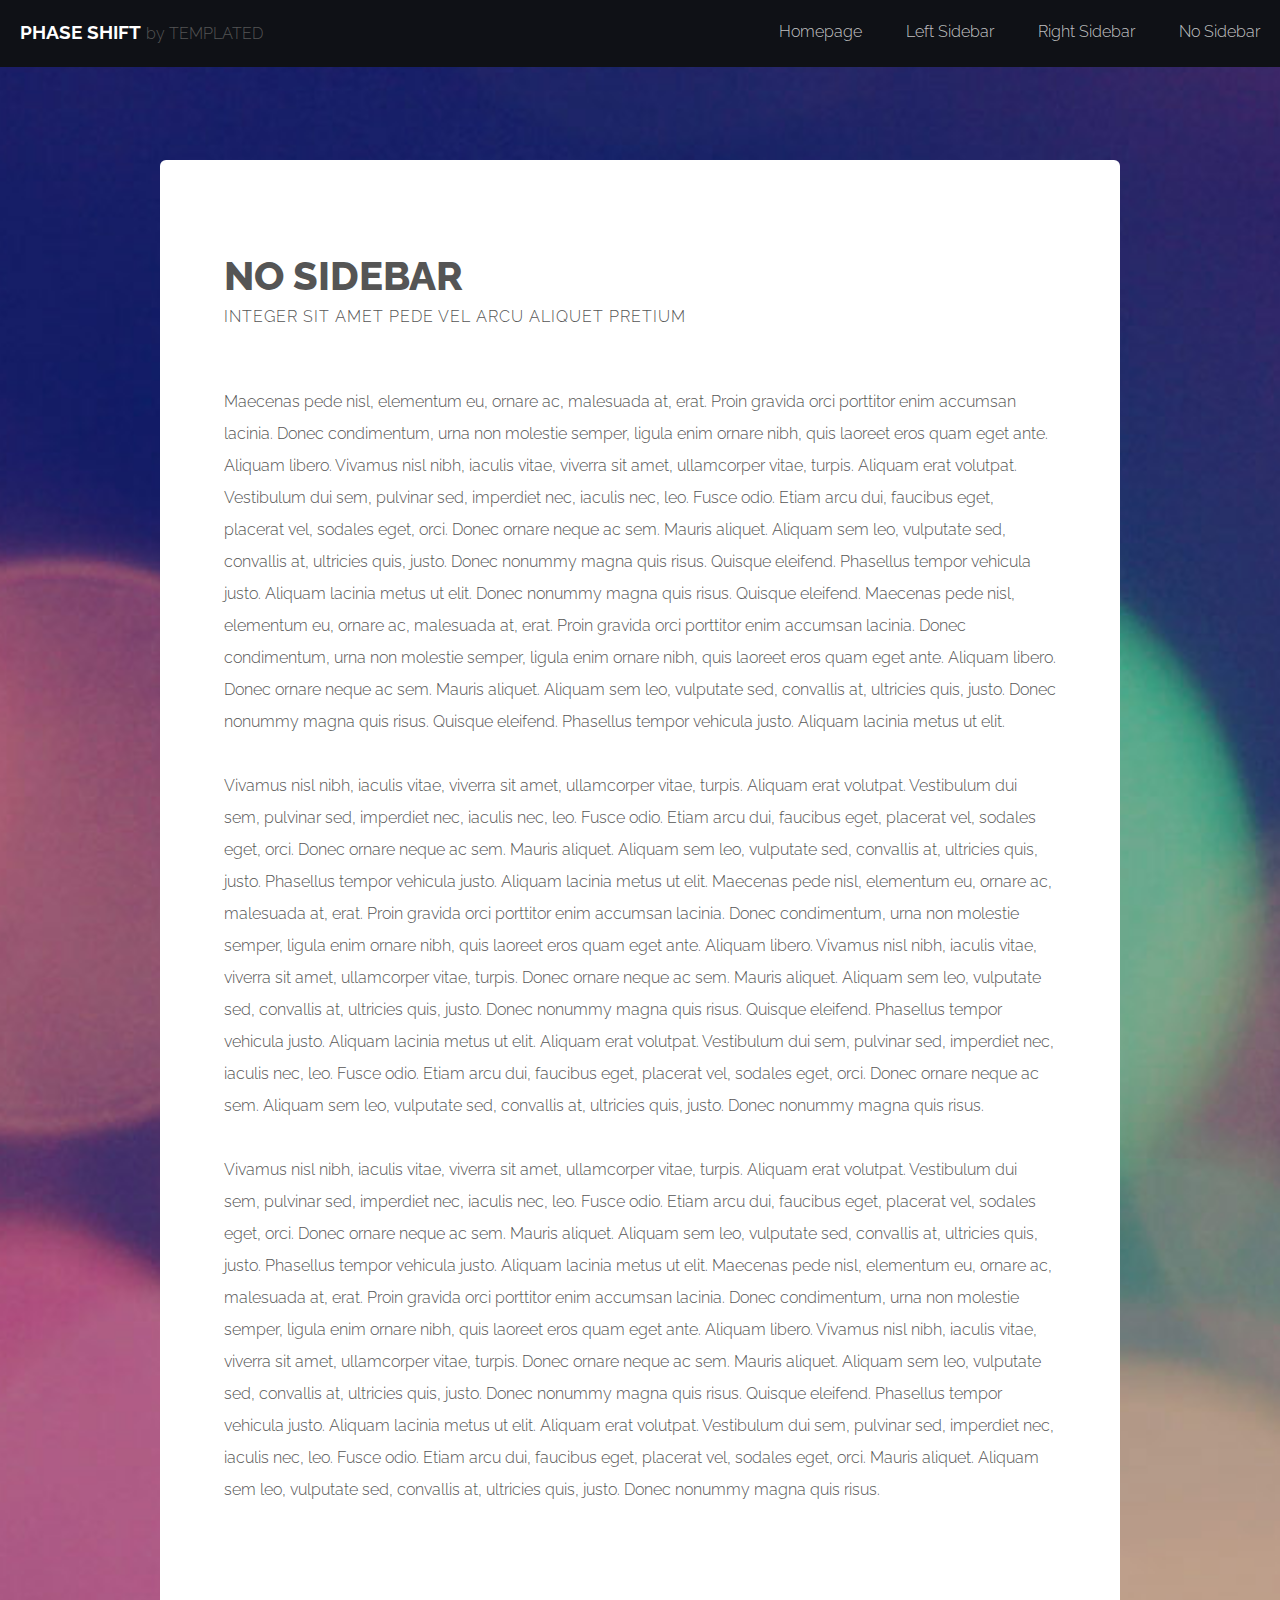
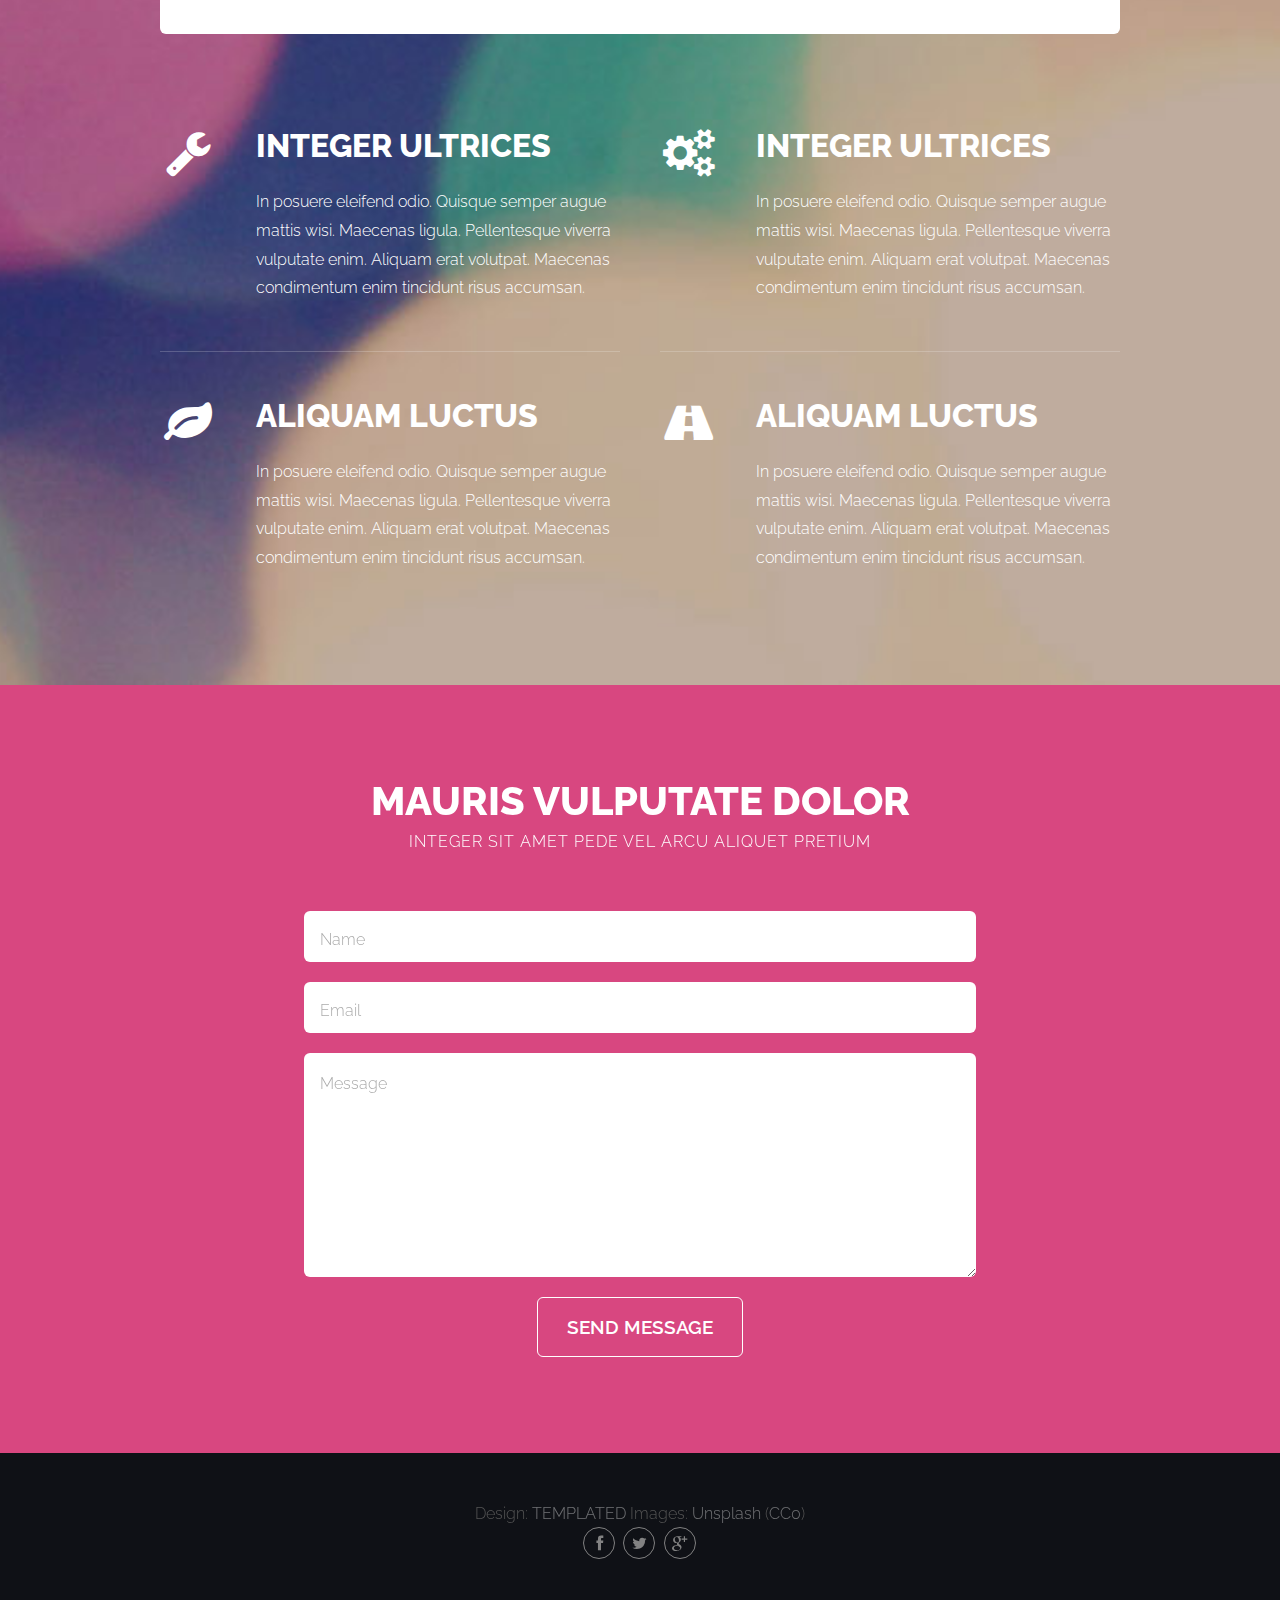
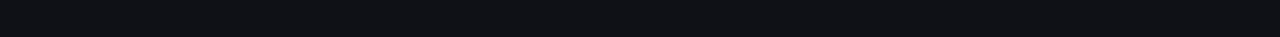
<file: templated-phaseshift/Orignal/no-sidebar.html>
<!DOCTYPE HTML>
<!--
	Phase Shift by TEMPLATED
	templated.co @templatedco
	Released for free under the Creative Commons Attribution 3.0 license (templated.co/license)
-->
<html>
	<head>
		<title>No Sidebar - Phase Shift by TEMPLATED</title>
		<meta http-equiv="content-type" content="text/html; charset=utf-8" />
		<meta name="description" content="" />
		<meta name="keywords" content="" />
		<!--[if lte IE 8]><script src="css/ie/html5shiv.js"></script><![endif]-->
		<script src="js/jquery.min.js"></script>
		<script src="js/jquery.dropotron.min.js"></script>
		<script src="js/skel.min.js"></script>
		<script src="js/skel-layers.min.js"></script>
		<script src="js/init.js"></script>
		<noscript>
			<link rel="stylesheet" href="css/skel.css" />
			<link rel="stylesheet" href="css/style.css" />
			<link rel="stylesheet" href="css/style-wide.css" />
		</noscript>
		<!--[if lte IE 8]><link rel="stylesheet" href="css/ie/v8.css" /><![endif]-->
	</head>
	<body>

		<!-- Wrapper -->
			<div class="wrapper style1">

				<!-- Header -->
					<div id="header" class="skel-panels-fixed">
						<div id="logo">
							<h1><a href="index.html">Phase Shift</a></h1>
							<span class="tag">by TEMPLATED</span>
						</div>
						<nav id="nav">
							<ul>
								<li class="active"><a href="index.html">Homepage</a></li>
								<li><a href="left-sidebar.html">Left Sidebar</a></li>
								<li><a href="right-sidebar.html">Right Sidebar</a></li>
								<li><a href="no-sidebar.html">No Sidebar</a></li>
							</ul>
						</nav>
					</div>
				<!-- Header -->

				<!-- Page -->
					<div id="page" class="container">
						<section>
							<header class="major">
								<h2>No Sidebar</h2>
								<span class="byline">Integer sit amet pede vel arcu aliquet pretium</span>
							</header>
							<p>Maecenas pede nisl, elementum eu, ornare ac, malesuada at, erat. Proin gravida orci porttitor enim accumsan lacinia. Donec condimentum, urna non molestie semper, ligula enim ornare nibh, quis laoreet eros quam eget ante. Aliquam libero. Vivamus nisl nibh, iaculis vitae, viverra sit amet, ullamcorper vitae, turpis. Aliquam erat volutpat. Vestibulum dui sem, pulvinar sed, imperdiet nec, iaculis nec, leo. Fusce odio. Etiam arcu dui, faucibus eget, placerat vel, sodales eget, orci. Donec ornare neque ac sem. Mauris aliquet. Aliquam sem leo, vulputate sed, convallis at, ultricies quis, justo. Donec nonummy magna quis risus. Quisque eleifend. Phasellus tempor vehicula justo. Aliquam lacinia metus ut elit. Donec nonummy magna quis risus. Quisque eleifend. Maecenas pede nisl, elementum eu, ornare ac, malesuada at, erat. Proin gravida orci porttitor enim accumsan lacinia. Donec condimentum, urna non molestie semper, ligula enim ornare nibh, quis laoreet eros quam eget ante. Aliquam libero. Donec ornare neque ac sem. Mauris aliquet. Aliquam sem leo, vulputate sed, convallis at, ultricies quis, justo. Donec nonummy magna quis risus. Quisque eleifend. Phasellus tempor vehicula justo. Aliquam lacinia metus ut elit.</p>
							<p>Vivamus nisl nibh, iaculis vitae, viverra sit amet, ullamcorper vitae, turpis. Aliquam erat volutpat. Vestibulum dui sem, pulvinar sed, imperdiet nec, iaculis nec, leo. Fusce odio. Etiam arcu dui, faucibus eget, placerat vel, sodales eget, orci. Donec ornare neque ac sem. Mauris aliquet. Aliquam sem leo, vulputate sed, convallis at, ultricies quis, justo. Phasellus tempor vehicula justo. Aliquam lacinia metus ut elit. Maecenas pede nisl, elementum eu, ornare ac, malesuada at, erat. Proin gravida orci porttitor enim accumsan lacinia. Donec condimentum, urna non molestie semper, ligula enim ornare nibh, quis laoreet eros quam eget ante. Aliquam libero. Vivamus nisl nibh, iaculis vitae, viverra sit amet, ullamcorper vitae, turpis. Donec ornare neque ac sem. Mauris aliquet. Aliquam sem leo, vulputate sed, convallis at, ultricies quis, justo. Donec nonummy magna quis risus. Quisque eleifend. Phasellus tempor vehicula justo. Aliquam lacinia metus ut elit. Aliquam erat volutpat. Vestibulum dui sem, pulvinar sed, imperdiet nec, iaculis nec, leo. Fusce odio. Etiam arcu dui, faucibus eget, placerat vel, sodales eget, orci. Donec ornare neque ac sem. Aliquam sem leo, vulputate sed, convallis at, ultricies quis, justo. Donec nonummy magna quis risus.</p>
							<p>Vivamus nisl nibh, iaculis vitae, viverra sit amet, ullamcorper vitae, turpis. Aliquam erat volutpat. Vestibulum dui sem, pulvinar sed, imperdiet nec, iaculis nec, leo. Fusce odio. Etiam arcu dui, faucibus eget, placerat vel, sodales eget, orci. Donec ornare neque ac sem. Mauris aliquet. Aliquam sem leo, vulputate sed, convallis at, ultricies quis, justo. Phasellus tempor vehicula justo. Aliquam lacinia metus ut elit. Maecenas pede nisl, elementum eu, ornare ac, malesuada at, erat. Proin gravida orci porttitor enim accumsan lacinia. Donec condimentum, urna non molestie semper, ligula enim ornare nibh, quis laoreet eros quam eget ante. Aliquam libero. Vivamus nisl nibh, iaculis vitae, viverra sit amet, ullamcorper vitae, turpis. Donec ornare neque ac sem. Mauris aliquet. Aliquam sem leo, vulputate sed, convallis at, ultricies quis, justo. Donec nonummy magna quis risus. Quisque eleifend. Phasellus tempor vehicula justo. Aliquam lacinia metus ut elit. Aliquam erat volutpat. Vestibulum dui sem, pulvinar sed, imperdiet nec, iaculis nec, leo. Fusce odio. Etiam arcu dui, faucibus eget, placerat vel, sodales eget, orci. Mauris aliquet. Aliquam sem leo, vulputate sed, convallis at, ultricies quis, justo. Donec nonummy magna quis risus.</p>
						</section>
					</div>
				<!-- /Page -->

				<!-- Main -->
					<div id="main">
						<div class="container">
							<div class="row"> 
								
								<!-- Content -->
								<div class="6u">
									<section>
										<ul class="style">
											<li class="fa fa-wrench">
												<h3>Integer ultrices</h3>
												<span>In posuere eleifend odio. Quisque semper augue mattis wisi. Maecenas ligula. Pellentesque viverra vulputate enim. Aliquam erat volutpat. Maecenas condimentum enim tincidunt risus accumsan.</span> </li>
											<li class="fa fa-leaf">
												<h3>Aliquam luctus</h3>
												<span>In posuere eleifend odio. Quisque semper augue mattis wisi. Maecenas ligula. Pellentesque viverra vulputate enim. Aliquam erat volutpat. Maecenas condimentum enim tincidunt risus accumsan.</span> </li>
										</ul>
									</section>
								</div>
								<div class="6u">
									<section>
										<ul class="style">
											<li class="fa fa-cogs">
												<h3>Integer ultrices</h3>
												<span>In posuere eleifend odio. Quisque semper augue mattis wisi. Maecenas ligula. Pellentesque viverra vulputate enim. Aliquam erat volutpat. Maecenas condimentum enim tincidunt risus accumsan.</span> </li>
											<li class="fa fa-road">
												<h3>Aliquam luctus</h3>
												<span>In posuere eleifend odio. Quisque semper augue mattis wisi. Maecenas ligula. Pellentesque viverra vulputate enim. Aliquam erat volutpat. Maecenas condimentum enim tincidunt risus accumsan.</span> </li>
										</ul>
									</section>
								</div>
							</div>
						</div>
					</div>
				<!-- /Main --> 

	</div>

	<!-- Footer -->
		<div id="footer" class="wrapper style2">
			<div class="container">
				<section>
					<header class="major">
						<h2>Mauris vulputate dolor</h2>
						<span class="byline">Integer sit amet pede vel arcu aliquet pretium</span>
					</header>
					<form method="post" action="#">
						<div class="row half">
							<div class="12u">
								<input class="text" type="text" name="name" id="name" placeholder="Name" />
							</div>
						</div>
						<div class="row half">
							<div class="12u">
								<input class="text" type="text" name="email" id="email" placeholder="Email" />
							</div>
						</div>
						<div class="row half">
							<div class="12u">
								<textarea name="message" id="message" placeholder="Message"></textarea>
							</div>
						</div>
						<div class="row half">
							<div class="12u">
								<ul class="actions">
									<li>
										<input type="submit" value="Send Message" class="button alt" />
									</li>
								</ul>
							</div>
						</div>
					</form>
				</section>
			</div>
		</div>
	<!-- /Footer -->

	<!-- Copyright -->
		<div id="copyright">
			<div class="container"> <span class="copyright">Design: <a href="http://templated.co">TEMPLATED</a> Images: <a href="http://unsplash.com">Unsplash</a> (<a href="http://unsplash.com/cc0">CC0</a>)</span>
				<ul class="icons">
					<li><a href="#" class="fa fa-facebook"><span>Facebook</span></a></li>
					<li><a href="#" class="fa fa-twitter"><span>Twitter</span></a></li>
					<li><a href="#" class="fa fa-google-plus"><span>Google+</span></a></li>
				</ul>
			</div>
		</div>

	</body>
</html>
</file>
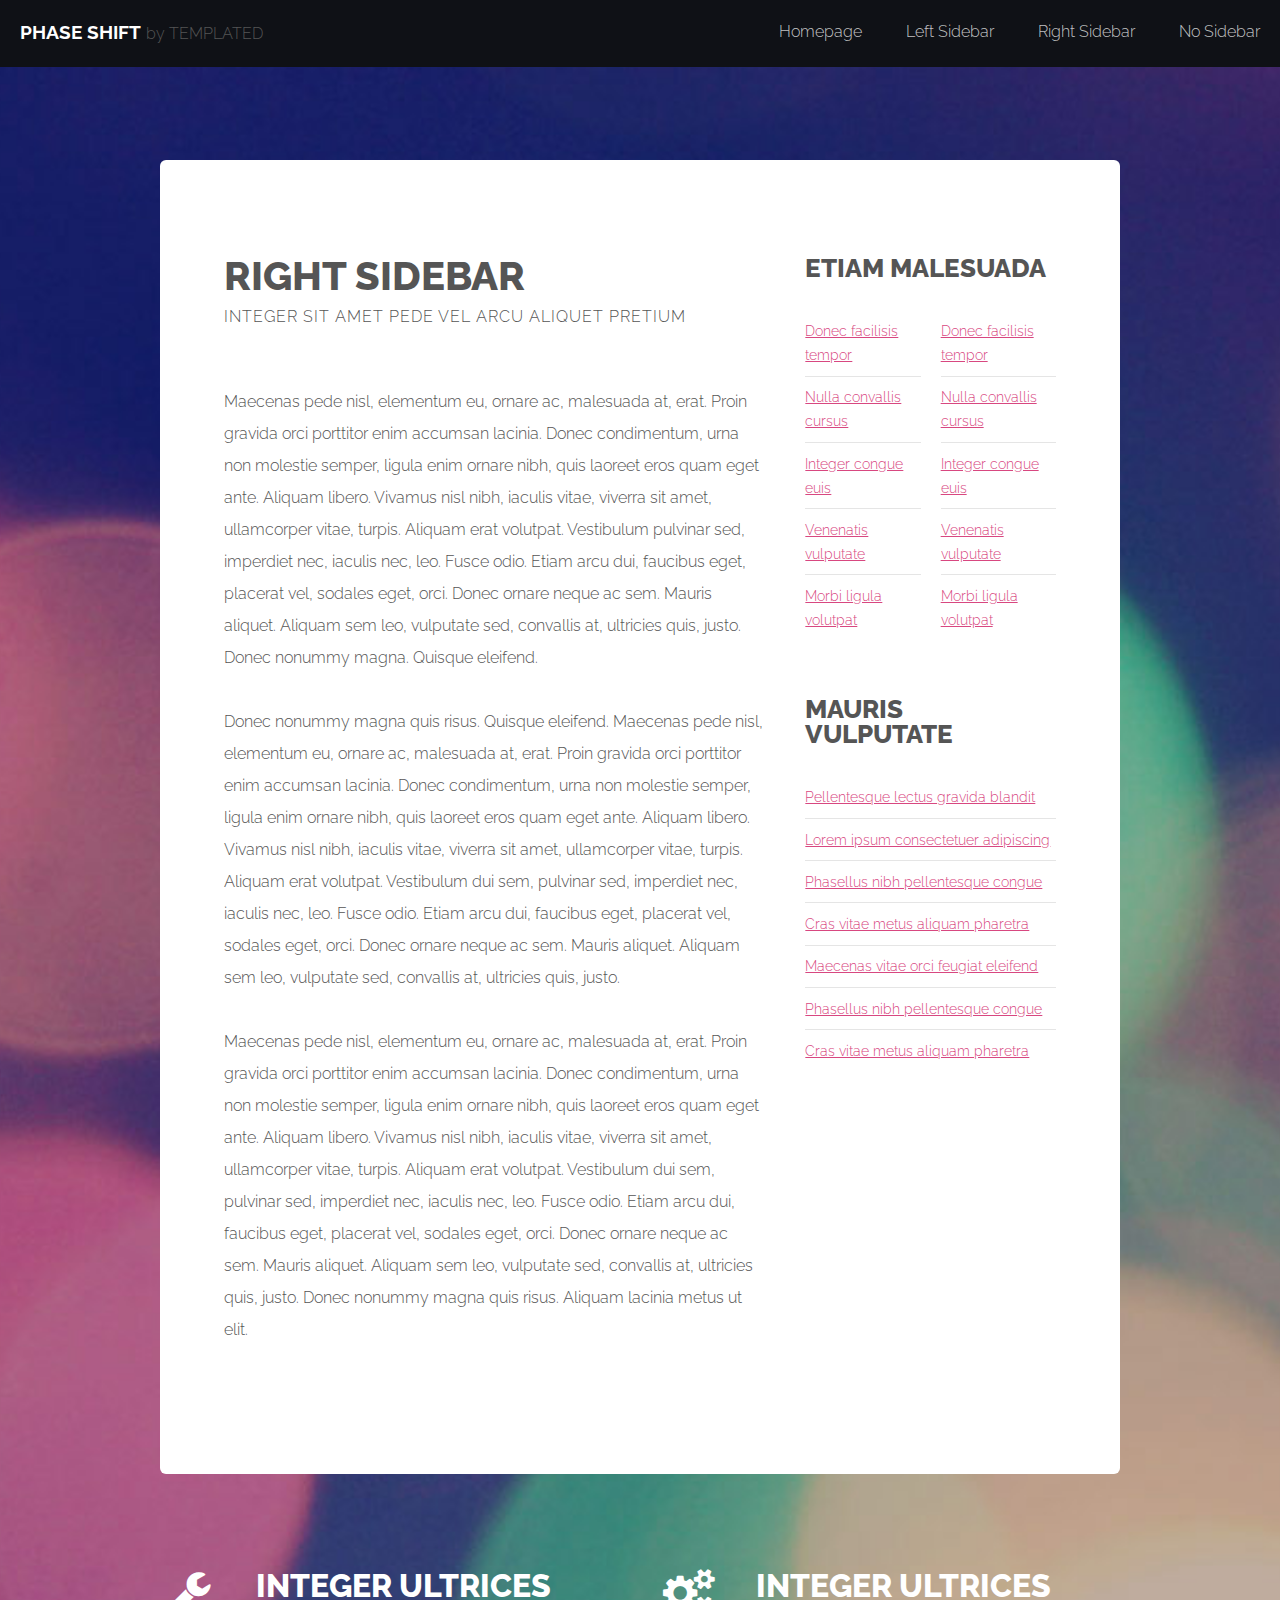
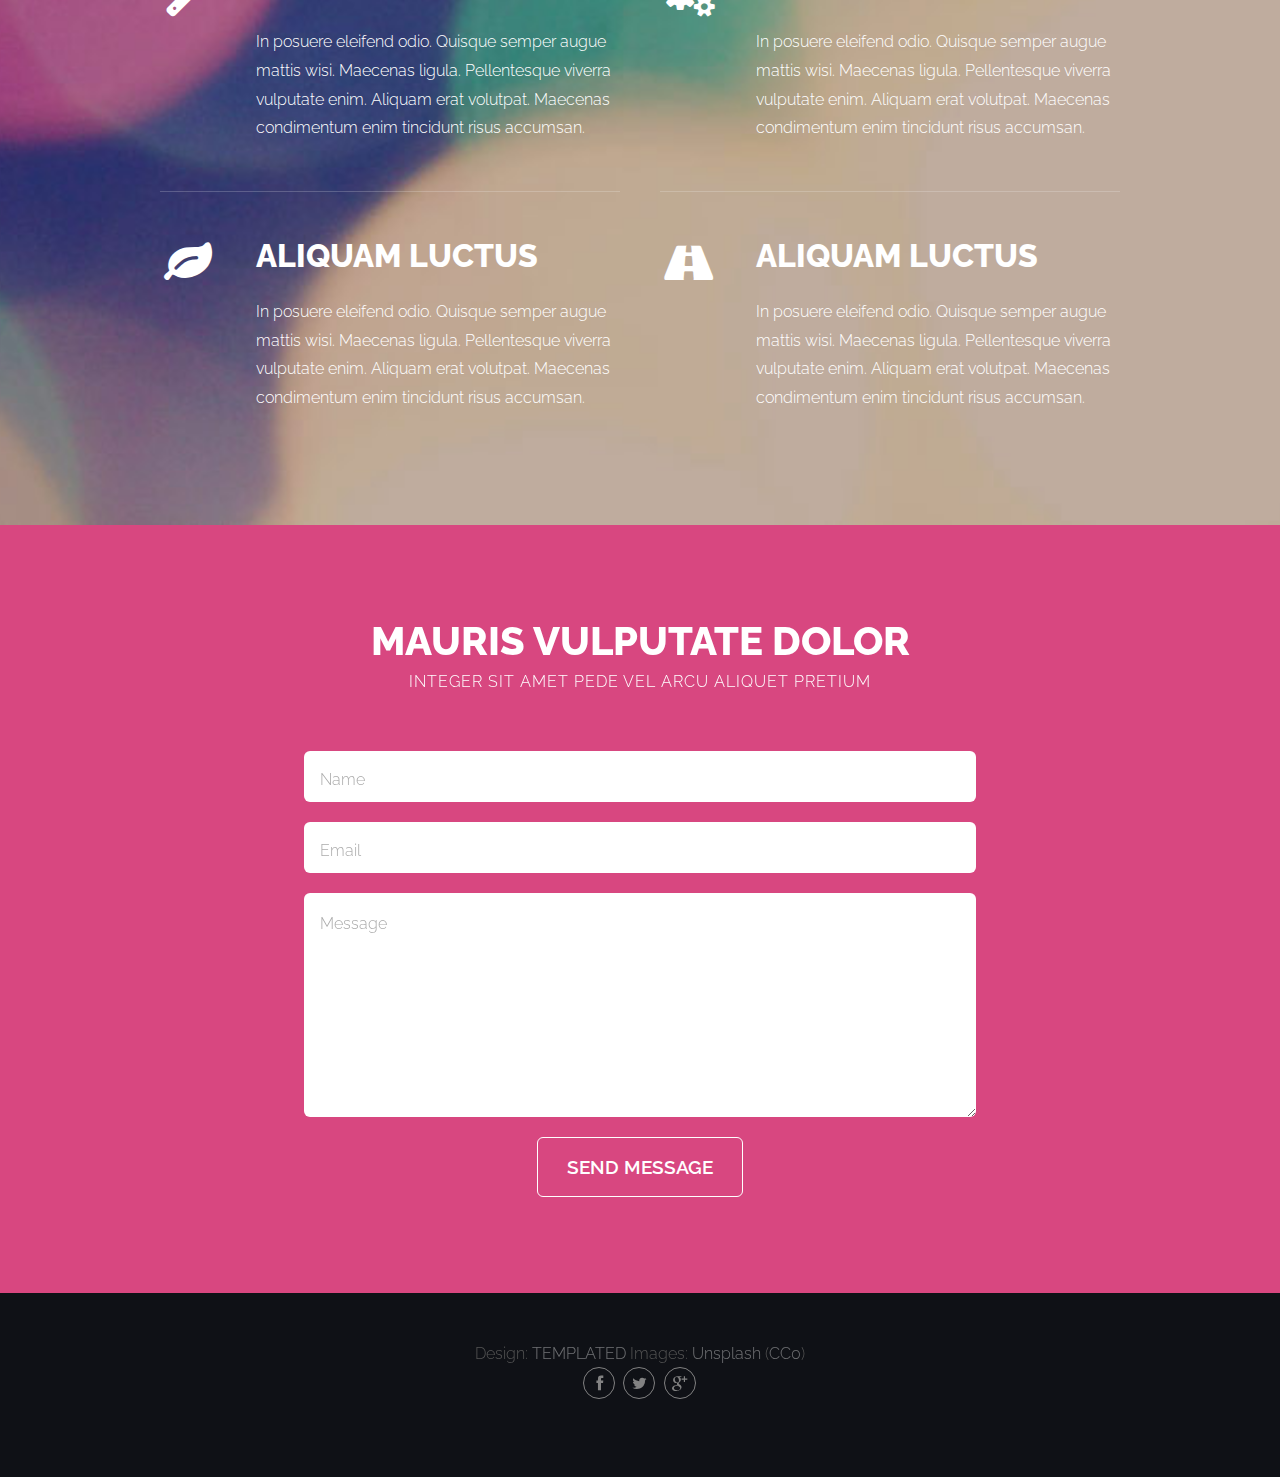
<file: templated-phaseshift/Orignal/right-sidebar.html>
<!DOCTYPE HTML>
<!--
	Phase Shift by TEMPLATED
	templated.co @templatedco
	Released for free under the Creative Commons Attribution 3.0 license (templated.co/license)
-->
<html>
	<head>
		<title>Right Sidebar - Phase Shift by TEMPLATED</title>
		<meta http-equiv="content-type" content="text/html; charset=utf-8" />
		<meta name="description" content="" />
		<meta name="keywords" content="" />
		<!--[if lte IE 8]><script src="css/ie/html5shiv.js"></script><![endif]-->
		<script src="js/jquery.min.js"></script>
		<script src="js/jquery.dropotron.min.js"></script>
		<script src="js/skel.min.js"></script>
		<script src="js/skel-layers.min.js"></script>
		<script src="js/init.js"></script>
		<noscript>
			<link rel="stylesheet" href="css/skel.css" />
			<link rel="stylesheet" href="css/style.css" />
			<link rel="stylesheet" href="css/style-wide.css" />
		</noscript>
		<!--[if lte IE 8]><link rel="stylesheet" href="css/ie/v8.css" /><![endif]-->
	</head>
	<body>

		<!-- Wrapper -->
			<div class="wrapper style1">

				<!-- Header -->
					<div id="header" class="skel-panels-fixed">
						<div id="logo">
							<h1><a href="index.html">Phase Shift</a></h1>
							<span class="tag">by TEMPLATED</span>
						</div>
						<nav id="nav">
							<ul>
								<li class="active"><a href="index.html">Homepage</a></li>
								<li><a href="left-sidebar.html">Left Sidebar</a></li>
								<li><a href="right-sidebar.html">Right Sidebar</a></li>
								<li><a href="no-sidebar.html">No Sidebar</a></li>
							</ul>
						</nav>
					</div>
				<!-- Header -->

				<!-- Page -->
					<div id="page" class="container">
						<div class="row">
						
							<!-- Content -->
							<div id="content" class="8u skel-cell-important">
								<section>
									<header class="major">
										<h2>Right Sidebar</h2>
										<span class="byline">Integer sit amet pede vel arcu aliquet pretium</span>
									</header>
									<p>Maecenas pede nisl, elementum eu, ornare ac, malesuada at, erat. Proin gravida orci porttitor enim accumsan lacinia. Donec condimentum, urna non molestie semper, ligula enim ornare nibh, quis laoreet eros quam eget ante. Aliquam libero. Vivamus nisl nibh, iaculis vitae, viverra sit amet, ullamcorper vitae, turpis. Aliquam erat volutpat. Vestibulum pulvinar sed, imperdiet nec, iaculis nec, leo. Fusce odio. Etiam arcu dui, faucibus eget, placerat vel, sodales eget, orci. Donec ornare neque ac sem. Mauris aliquet. Aliquam sem leo, vulputate sed, convallis at, ultricies quis, justo. Donec nonummy magna. Quisque eleifend.</p>
									<p>Donec nonummy magna quis risus. Quisque eleifend. Maecenas pede nisl, elementum eu, ornare ac, malesuada at, erat. Proin gravida orci porttitor enim accumsan lacinia. Donec condimentum, urna non molestie semper, ligula enim ornare nibh, quis laoreet eros quam eget ante. Aliquam libero. Vivamus nisl nibh, iaculis vitae, viverra sit amet, ullamcorper vitae, turpis. Aliquam erat volutpat. Vestibulum dui sem, pulvinar sed, imperdiet nec, iaculis nec, leo. Fusce odio. Etiam arcu dui, faucibus eget, placerat vel, sodales eget, orci. Donec ornare neque ac sem. Mauris aliquet. Aliquam sem leo, vulputate sed, convallis at, ultricies quis, justo.</p>
									<p>Maecenas pede nisl, elementum eu, ornare ac, malesuada at, erat. Proin gravida orci porttitor enim accumsan lacinia. Donec condimentum, urna non molestie semper, ligula enim ornare nibh, quis laoreet eros quam eget ante. Aliquam libero. Vivamus nisl nibh, iaculis vitae, viverra sit amet, ullamcorper vitae, turpis. Aliquam erat volutpat. Vestibulum dui sem, pulvinar sed, imperdiet nec, iaculis nec, leo. Fusce odio. Etiam arcu dui, faucibus eget, placerat vel, sodales eget, orci. Donec ornare neque ac sem. Mauris aliquet. Aliquam sem leo, vulputate sed, convallis at, ultricies quis, justo. Donec nonummy magna quis risus. Aliquam lacinia metus ut elit.</p>
								</section>
							</div>
		
							<!-- Sidebar -->
							<div id="sidebar" class="4u">
								<section>
									<header class="major">
										<h2>Etiam malesuada</h2>
									</header>
									<div class="row half">
										<section class="6u">
											<ul class="default">
												<li><a href="#">Donec facilisis tempor</a></li>
												<li><a href="#">Nulla convallis cursus</a></li>
												<li><a href="#">Integer congue euis</a></li>
												<li><a href="#">Venenatis vulputate</a></li>
												<li><a href="#">Morbi ligula volutpat</a></li>
											</ul>
										</section>
										<section class="6u">
											<ul class="default small">
												<li><a href="#">Donec facilisis tempor</a></li>
												<li><a href="#">Nulla convallis cursus</a></li>
												<li><a href="#">Integer congue euis</a></li>
												<li><a href="#">Venenatis vulputate</a></li>
												<li><a href="#">Morbi ligula volutpat</a></li>
											</ul>
										</section>
									</div>
								</section>
								<section>
									<header class="major">
										<h2>Mauris vulputate</h2>
									</header>
									<ul class="default">
										<li><a href="#">Pellentesque lectus gravida blandit</a></li>
										<li><a href="#">Lorem ipsum consectetuer adipiscing</a></li>
										<li><a href="#">Phasellus nibh pellentesque congue</a></li>
										<li><a href="#">Cras vitae metus aliquam pharetra</a></li>
										<li><a href="#">Maecenas vitae orci feugiat eleifend</a></li>
										<li><a href="#">Phasellus nibh pellentesque congue</a></li>
										<li><a href="#">Cras vitae metus aliquam pharetra</a></li>
									</ul>
								</section>
							</div>
							
						</div>
					</div>
				<!-- /Page -->

				<!-- Main -->
					<div id="main">
						<div class="container">
							<div class="row"> 
								
								<!-- Content -->
								<div class="6u">
									<section>
										<ul class="style">
											<li class="fa fa-wrench">
												<h3>Integer ultrices</h3>
												<span>In posuere eleifend odio. Quisque semper augue mattis wisi. Maecenas ligula. Pellentesque viverra vulputate enim. Aliquam erat volutpat. Maecenas condimentum enim tincidunt risus accumsan.</span> </li>
											<li class="fa fa-leaf">
												<h3>Aliquam luctus</h3>
												<span>In posuere eleifend odio. Quisque semper augue mattis wisi. Maecenas ligula. Pellentesque viverra vulputate enim. Aliquam erat volutpat. Maecenas condimentum enim tincidunt risus accumsan.</span> </li>
										</ul>
									</section>
								</div>
								<div class="6u">
									<section>
										<ul class="style">
											<li class="fa fa-cogs">
												<h3>Integer ultrices</h3>
												<span>In posuere eleifend odio. Quisque semper augue mattis wisi. Maecenas ligula. Pellentesque viverra vulputate enim. Aliquam erat volutpat. Maecenas condimentum enim tincidunt risus accumsan.</span> </li>
											<li class="fa fa-road">
												<h3>Aliquam luctus</h3>
												<span>In posuere eleifend odio. Quisque semper augue mattis wisi. Maecenas ligula. Pellentesque viverra vulputate enim. Aliquam erat volutpat. Maecenas condimentum enim tincidunt risus accumsan.</span> </li>
										</ul>
									</section>
								</div>
							</div>
						</div>
					</div>
				<!-- /Main --> 

	</div>

	<!-- Footer -->
		<div id="footer" class="wrapper style2">
			<div class="container">
				<section>
					<header class="major">
						<h2>Mauris vulputate dolor</h2>
						<span class="byline">Integer sit amet pede vel arcu aliquet pretium</span>
					</header>
					<form method="post" action="#">
						<div class="row half">
							<div class="12u">
								<input class="text" type="text" name="name" id="name" placeholder="Name" />
							</div>
						</div>
						<div class="row half">
							<div class="12u">
								<input class="text" type="text" name="email" id="email" placeholder="Email" />
							</div>
						</div>
						<div class="row half">
							<div class="12u">
								<textarea name="message" id="message" placeholder="Message"></textarea>
							</div>
						</div>
						<div class="row half">
							<div class="12u">
								<ul class="actions">
									<li>
										<input type="submit" value="Send Message" class="button alt" />
									</li>
								</ul>
							</div>
						</div>
					</form>
				</section>
			</div>
		</div>
	<!-- /Footer -->

	<!-- Copyright -->
		<div id="copyright">
			<div class="container"> <span class="copyright">Design: <a href="http://templated.co">TEMPLATED</a> Images: <a href="http://unsplash.com">Unsplash</a> (<a href="http://unsplash.com/cc0">CC0</a>)</span>
				<ul class="icons">
					<li><a href="#" class="fa fa-facebook"><span>Facebook</span></a></li>
					<li><a href="#" class="fa fa-twitter"><span>Twitter</span></a></li>
					<li><a href="#" class="fa fa-google-plus"><span>Google+</span></a></li>
				</ul>
			</div>
		</div>

	</body>
</html>
</file>
<file: css/style.css>
*{
    margin: 0;
    padding: 0;
    box-sizing: border-box;
}

body{
    font: 15px/1.5 Arial, Helvetica,sans-serif;
    background-color:#f4f4f4;
}

.container {
    margin: auto;
    width:80%;
    overflow: hidden;
}

/* Header **/
header {
    background: #35424a;
    color:#ffffff;
    padding-top:30px;
    min-height:50px;
    border-bottom:#e8491d 3px solid;
   
}

.branding{
    color: #ffffff;
    font-size: 13px;
    margin: 10px 0 20px 40px;
    float:left;
}

.header-text-initial{
    color: orangered;
    font-weight: bold;
}

header nav {
     float:right;
}

.menu {
    list-style: none;
}

.menu-item {
    list-style-type: none;
    display: inline;
    margin: 0 10px 0 0;
}

.menu-link {
    font-size: 17px;
    color: #ffffff;
    float:left;
    text-decoration: none;
    text-transform: uppercase;    
    cursor: pointer;
    margin: 10px 20px 10px 0;
}

.menu-link:hover, .menu-link:focus{
    font-weight: bold;
    color: #cccccc;
}

    /* Showcase */
.showcase {
  color:#ffffff;
  min-height:400px;
  background: url('../img/showcase.jpg') no-repeat 0 0;
  background-size:cover ;
  text-align:center;
  
}

.showcase h1 {
    margin: 55px 0 10px 0;
    font-size:55px;
}

.showcase p {
    font-size: 20px; 
    margin-left: 120px;
}

.newsletter{
    min-height:100px;
    color:#ffffff;
    background-color: #35424a;
}

.newsletter h1 {
    margin: 30px 0 0 20px;
    font-size: 24px;
    float: left;
}

.newsletter form {
    float: right;
    margin-top: 30px;
}

.newsletter input {
    color: #000000;
    background-color: #ffffff;
    padding: 10px;
    width:300px;
    font-size: 20px;
    margin-right: 5px;
    border:0;
}

.btn-submit {
    color: #ffffff;
    background-color: orange;
    padding: 10px;
    width:140px;
    font-size: 20px;
    border:0;
}

.boxes {
    margin-top: 20px;
}

.box {
    display: inline-block;
    width: 33%;
    text-align: center;
}

.box img {
    width: 90px;
}

.box h3 {
    margin: 10px 0 15px 0;
}

.box p {
    margin-bottom:20px;
}

.main-col{
    margin:20px auto 30px auto;
    width: 65%;
    float: left;
}

.main-col p {
    margin:10px auto 10px auto;
}

.side-col{
    background-color: #35424a;
    color: #ffffff;
    margin:20px auto 30px auto;
    width: 30%;
    float: right;
    padding: 0 20px 30px 20px;
}

.side-col p {
    margin:10px auto 10px auto;
}

.side-col h3 {
    margin:30px auto 10px auto;
}

.dark {
    background-color: #35424a;
    color: #ffffff;
    padding: 15px;
}

.services-col {
    width: 60%;
    float: left;
}

.services-col > h3 {
    margin: 20px 0 20px 5px;
}

.get-quote-col {
    width: 40%;
    float: right;
    margin-top: 15px;
    background-color: #35424a;
    color: #ffffff;
    padding: 25px 25px 15px 15px ;
}

.get-quote-col h3 {
    padding-bottom: 20px ;
}

.services-details {
    list-style: none;
    margin: 10px 20px 20px 10px;
}
.services-details li{
    list-style: none;
     background-color: #e6e6e6;
     padding: 30px 40px 10px 20px;
     margin-bottom: 5px;
    border: #cccccc solid 1px;
 }

.services-details li h3{
    margin-bottom: 15px;
}
.services-details li p{
    margin-bottom: 15px;
}
.quote-form {
    font-size: 15px;
}

.quote-form label {
    height: 30px;
}

.quote-form input, textarea {
    width: 95%;
    height: 30px;
    margin-bottom: 10px;
    margin-top: 10px;
}

footer {
    color:#ffffff;
    background-color:#e8491d;
    text-align: center;
    min-height: 100px;
    padding-top: 30px;
}

@media (max-width: 768px)
{
    header {
        min-height: 80px;
    }

    header nav , 
    .branding, 
    .newsletter h1,
    .newsletter form,
    .showcase p,
    .main-col,
    .side-col,
    .services-col,
    .get-quote-col
    {
        float: none;
        text-align: center;
        margin: auto;
         width: 100%;
    }
    header nav , .branding{
        padding: 10px;
    }
    .newsletter {
        border:  1px solid red;
        text-align: center;

    }

    .menu-link{
          float: none;
          margin: auto;
    }

    .newsletter input, .btn-submit  {
        width: 100%;
        margin: 0 0 10px 0;
    }

    .newsletter h1{
        margin: 10px 0;
    }

    .box {
        width:100%
    }

}
</file>
<file: acme_website/acme/css/style.css>
body{
  font: 15px/1.5 Arial, Helvetica,sans-serif;
  padding:0;
  margin:0;
  background-color:#f4f4f4;
}

/* Global */
.container{
  width:80%;
  margin:auto;
  overflow:hidden;
}

ul{
  margin:0;
  padding:0;
}

.button_1{
  height:38px;
  background:#e8491d;
  border:0;
  padding-left: 20px;
  padding-right:20px;
  color:#ffffff;
}

.dark{
  padding:15px;
  background:#35424a;
  color:#ffffff;
  margin-top:10px;
  margin-bottom:10px;
}

/* Header **/
header{
  background:#35424a;
  color:#ffffff;
  padding-top:30px;
  min-height:70px;
  border-bottom:#e8491d 3px solid;
}

header a{
  color:#ffffff;
  text-decoration:none;
  text-transform: uppercase;
  font-size:16px;
}

header li{
  float:left;
  display:inline;
  padding: 0 20px 0 20px;
}

header #branding{
  float:left;
}

header #branding h1{
  margin:0;
}

header nav{
  float:right;
  margin-top:10px;
}

header .highlight, header .current a{
  color:#e8491d;
  font-weight:bold;
}

header a:hover{
  color:#cccccc;
  font-weight:bold;
}

/* Showcase */
#showcase{
  min-height:400px;
  background:url('../img/showcase.jpg') no-repeat 0 -400px;
  text-align:center;
  color:#ffffff;
}

#showcase h1{
  margin-top:100px;
  font-size:55px;
  margin-bottom:10px;
}

#showcase p{
  font-size:20px;
}

/* Newsletter */
#newsletter{
  padding:15px;
  color:#ffffff;
  background:#35424a
}

#newsletter h1{
  float:left;
}

#newsletter form {
  float:right;
  margin-top:15px;
}

#newsletter input[type="email"]{
  padding:4px;
  height:25px;
  width:250px;
}

/* Boxes */
#boxes{
  margin-top:20px;
}

#boxes .box{
  float:left;
  text-align: center;
  width:30%;
  padding:10px;
}

#boxes .box img{
  width:90px;
}

/* Sidebar */
aside#sidebar{
  float:right;
  width:30%;
  margin-top:10px;
}

aside#sidebar .quote input, aside#sidebar .quote textarea{
  width:90%;
  padding:5px;
}

/* Main-col */
article#main-col{
  float:left;
  width:65%;
}

/* Services */
ul#services li{
  list-style: none;
  padding:20px;
  border: #cccccc solid 1px;
  margin-bottom:5px;
  background:#e6e6e6;
}

footer{
  padding:20px;
  margin-top:20px;
  color:#ffffff;
  background-color:#e8491d;
  text-align: center;
}

/* Media Queries */
@media(max-width: 768px){
  header #branding,
  header nav,
  header nav li,
  #newsletter h1,
  #newsletter form,
  #boxes .box,
  article#main-col,
  aside#sidebar{
    float:none;
    text-align:center;
    width:100%;
  }

  header{
    padding-bottom:20px;
  }

  #showcase h1{
    margin-top:40px;
  }

  #newsletter button, .quote button{
    display:block;
    width:100%;
  }

  #newsletter form input[type="email"], .quote input, .quote textarea{
    width:100%;
    margin-bottom:5px;
  }
}
</file>
<file: templated-phaseshift/Orignal/css/style-wide.css>
/*
	Phase Shift by TEMPLATED
	templated.co @templatedco
	Released for free under the Creative Commons Attribution 3.0 license (templated.co/license)
*/

/* Basic */

	body, input, select, textarea {
		font-size: 12pt;
		line-height: 1.5em;
	}
</file>
<file: templated-phaseshift/Orignal/css/ie/v8.css>
/*
	Phase Shift by TEMPLATED
	templated.co @templatedco
	Released for free under the Creative Commons Attribution 3.0 license (templated.co/license)
*/

/* Wrapper */

	.wrapper.style1 {
		-ms-behavior: url("css/ie/backgroundsize.min.htc");
	}
</file>
<file: templated-phaseshift/Practice/css/style.css>
*{
    padding: 0;
    margin: 0;
}

image, a {
    padding: 0;
    margin: 0;
}

body{
    box-sizing: border-box;
    font-family: Arial, Helvetica, sans-serif;
}

.wrapper {
    background: url(../images/bg.jpg) no-repeat center top;
    background-size: cover;
    background-attachment: fixed;
    -webkit-backface-visibility: hidden;
    -webkit-transform: translateZ(0);
}

.header {
    height: 65px;
    background-color: rgb(0,0,0);
    color: rgb(255,255,255);
}

.logo {
    padding: 10px 0 0 10px;    
    float: left;
}

.logo h2 {
    margin: 7px 0 0 15px;
}

.nav ul {
    float: right;
    text-decoration: none;    
    padding: 10px
}

.banner {
    clear: both;
    height: 300px;
    text-align: center;
    color: rgb(255,255,255);
    padding: 0 4em;
    margin: 6em 0 6em; 
}

.container {
    width: 1200px;
    margin: auto;
}

.banner a {
    color: rgb(255,255,255);
}

.banner p {
    font-size: 1.75em;
    line-height: 1.75em;
    margin-bottom: 60px;
}

.nav ul li {
    padding: 10px 30px 0 30px;
    list-style-type: none;
    display: inline-block;
}

.button {
    background-color: rgb(244, 66, 116);
    text-decoration: none;
    border-radius: 5px;
    padding: 10px 45px;
    font-size: 1.25em;
    box-shadow: 5px 5px 10px 1px rgb(76, 69, 71);
}
.medium {
    padding: 15px 60px;
    font-size: 1.75em;
}



.row{
    margin: 0;
    padding: 0;
    border: 0;
    font-size: 100%;
    vertical-align: baseline;
    border:2px solid red;
    width:100%;
}

.section-block {
      width: 33.3333333333%;
    float: left;
  }


.box {
    padding: 3em 2em;
    text-align: center;
    border-radius: 0px 0px 6px 6px;
    color: rgb(182, 187, 196);
    border:2px solid red;
    width: 100%
}
</file>
<file: templated-phaseshift/Orignal/css/skel.css>
/* Resets (http://meyerweb.com/eric/tools/css/reset/ | v2.0 | 20110126 | License: none (public domain)) */

	html,body,div,span,applet,object,iframe,h1,h2,h3,h4,h5,h6,p,blockquote,pre,a,abbr,acronym,address,big,cite,code,del,dfn,em,img,ins,kbd,q,s,samp,small,strike,strong,sub,sup,tt,var,b,u,i,center,dl,dt,dd,ol,ul,li,fieldset,form,label,legend,table,caption,tbody,tfoot,thead,tr,th,td,article,aside,canvas,details,embed,figure,figcaption,footer,header,hgroup,menu,nav,output,ruby,section,summary,time,mark,audio,video{margin:0;padding:0;border:0;font-size:100%;font:inherit;vertical-align:baseline;}article,aside,details,figcaption,figure,footer,header,hgroup,menu,nav,section{display:block;}body{line-height:1;}ol,ul{list-style:none;}blockquote,q{quotes:none;}blockquote:before,blockquote:after,q:before,q:after{content:'';content:none;}table{border-collapse:collapse;border-spacing:0;}body{-webkit-text-size-adjust:none}

/* Box Model */

	*, *:before, *:after {
		-moz-box-sizing: border-box;
		-webkit-box-sizing: border-box;
		box-sizing: border-box;
	}

/* Container */

	body {
		/* min-width: (containers) */
		min-width: 1200px;
	}

	.container {
		margin-left: auto;
		margin-right: auto;
		
		/* width: (containers) */
		width: 1200px;
	}

	/* Modifiers */
	
		.container.small {
			/* width: (containers) * 0.75; */
			width: 900px;
		}

		.container.big {
			width: 100%;

			/* max-width: (containers) * 1.25; */
			max-width: 1500px;

			/* min-width: (containers); */
			min-width: 1200px;
		}

/* Grid */

	.\31 2u { width: 100% }
	.\31 1u { width: 91.6666666667% }
	.\31 0u { width: 83.3333333333% }
	.\39 u { width: 75% }
	.\38 u { width: 66.6666666667% }
	.\37 u { width: 58.3333333333% }
	.\36 u { width: 50% }
	.\35 u { width: 41.6666666667% }
	.\34 u { width: 33.3333333333% }
	.\33 u { width: 25% }
	.\32 u { width: 16.6666666667% }
	.\31 u { width: 8.3333333333% }
	.\-11u { margin-left: 91.6666666667% }
	.\-10u { margin-left: 83.3333333333% }
	.\-9u { margin-left: 75% }
	.\-8u { margin-left: 66.6666666667% }
	.\-7u { margin-left: 58.3333333333% }
	.\-6u { margin-left: 50% }
	.\-5u { margin-left: 41.6666666667% }
	.\-4u { margin-left: 33.3333333333% }
	.\-3u { margin-left: 25% }
	.\-2u { margin-left: 16.6666666667% }
	.\-1u { margin-left: 8.3333333333% }

	/* Rows */

		.row > * {
			float: left;
		}

		.row:after {
			content: '';
			display: block;
			clear: both;
			height: 0;
		}

		.row:first-child > * {
			padding-top: 0 !important;
		}

		/* Normal */

			.row > * {
				/* padding-left: (gutters) */
				padding-left: 40px;
			}

			.row + .row > * {
				/* padding: (gutters) 0 0 (gutters) */
				padding: 40px 0 0 40px;
			}

			.row {
				/* margin-left: -(gutters) */
				margin-left: -40px;
			}

		/* Flush */

			.row.flush > * {
				padding-left: 0;
			}

			.row + .row.flush > * {
				padding: 0;
			}

			.row.flush {
				margin-left: 0;
			}

		/* Quarter */

			.row.quarter > * {
				/* padding-left: (gutters * 0.25) */
				padding-left: 10px;
			}

			.row + .row.quarter > * {
				/* padding: (gutters * 0.25) 0 0 (gutters * 0.25) */
				padding: 10px 0 0 10px;
			}

			.row.quarter {
				/* margin-left: -(gutters * 0.25) */
				margin-left: -10px;
			}

		/* Half */

			.row.half > * {
				/* padding-left: (gutters * 0.5) */
				padding-left: 20px;
			}

			.row + .row.half > * {
				/* padding: (gutters * 0.5) 0 0 (gutters * 0.5) */
				padding: 20px 0 0 20px;
			}

			.row.half {
				/* margin-left: -(gutters * 0.5) */
				margin-left: -20px;
			}

		/* One and (a) Half */

			.row.oneandhalf > * {
				/* padding-left: (gutters * 1.5) */
				padding-left: 60px;
			}

			.row + .row.oneandhalf > * {
				/* padding: (gutters * 1.5) 0 0 (gutters * 1.5) */
				padding: 60px 0 0 60px;
			}

			.row.oneandhalf {
				/* margin-left: -(gutters * 1.5) */
				margin-left: -60px;
			}

		/* Double */

			.row.double > * {
				/* padding-left: (gutters * 2) */
				padding-left: 80px;
			}

			.row + .row.double > * {
				/* padding: (gutters * 2) 0 0 (gutters * 2) */
				padding: 80px 0 0 80px;
			}

			.row.double {
				/* margin-left: -(gutters * 2) */
				margin-left: -80px;
			}
</file>
<file: templated-phaseshift/Orignal/css/style.css>
@import url("font-awesome.min.css");
@import url("http://fonts.googleapis.com/css?family=Raleway:100,200,300,500,600,700,800,900");

/*
	Phase Shift by TEMPLATED
	templated.co @templatedco
	Released for free under the Creative Commons Attribution 3.0 license (templated.co/license)
*/

/* Basic */

	body {
		background: #0f1116;
	}

	body, span, input, select, textarea {
		color: #555555;
		font-family: 'Raleway', sans-serif;
		font-size: 12pt;
		font-weight: 300;
		line-height: 1.65em;
	}

	a {
		color: #d84780;
		text-decoration: underline;
	}

	strong, b {
		font-weight: 700;
	}

	em, i {
		font-style: italic;
	}

	p, ul, ol, dl, table, blockquote {
		margin: 0 0 2em 0;
	}

	p {
		line-height: 2em;
	}

	h1, h2, h3, h4, h5, h6 {
		margin: 0;
		padding: 0;
		color: inherit;
		font-family: 'Raleway', sans-serif;
		font-weight: 700;
	}

		h1 a, h2 a, h3 a, h4 a, h5 a, h6 a {
			color: inherit;
			text-decoration: none;
		}

	h2 {
		font-size: 1.5em;
	}

	h3 {
		font-size: 1.25em;
	}

	sub {
		font-size: 0.8em;
		position: relative;
		top: 0.5em;
	}

	sup {
		font-size: 0.8em;
		position: relative;
		top: -0.5em;
	}

	hr {
		border-top: solid 1px #888888;
		border: 0;
		margin-bottom: 1.5em;
	}

	blockquote {
		border-left: solid 0.5em #888888;
		font-style: italic;
		padding: 1em 0 1em 2em;
	}

	section.special, article.special {
		text-align: center;
	}

	header.major {
		padding-bottom: 3em;
		text-transform: uppercase;
	}

		header.major h2 {
			margin: 0;
			padding: 0;
			line-height: 1em;
			font-weight: 800;
			font-size: 2.8em;
		}

		header.major .byline {
			display: block;
			margin: 0.50em 0 0 0;
			padding: 0 0 0.5em 0;
			letter-spacing: 1px;
			font-size: 1.3em;
			font-weight: 300;
		}

	footer > :last-child {
		margin-bottom: 0;
	}

	footer.major {
		padding-top: 3em;
	}

/* Form */

	form {
		width: 70%;
		margin: 0em auto;
	}

	input[type="text"],
	input[type="password"],
	input[type="email"],
	textarea {
		-moz-appearance: none;
		-webkit-appearance: none;
		-o-appearance: none;
		-ms-appearance: none;
		appearance: none;
		background: white;
		color: #555555;
		border: none;
		display: block;
		outline: 0;
		padding: 1em 1em;
		text-decoration: none;
		width: 100%;
		border-radius: 6px;
	}

		input[type="text"]:focus,
		input[type="password"]:focus,
		input[type="email"]:focus,
		textarea:focus {
			border-color: #d84780;
		}

	textarea {
		min-height: 14em;
	}

	input[type="text"],
	input[type="password"],
	input[type="email"] {
		line-height: 1em;
	}

	::-webkit-input-placeholder {
		color: inherit;
		opacity: 0.5;
		position: relative;
		top: 3px;
	}

	:-moz-placeholder {
		color: inherit;
		opacity: 0.5;
	}

	::-moz-placeholder {
		color: inherit;
		opacity: 0.5;
	}

	:-ms-input-placeholder {
		color: inherit;
		opacity: 0.5;
	}

	.formerize-placeholder {
		color: rgba(85, 85, 85, 0.5) !important;
	}

/* Image */

	.image {
		border: 0;
		position: relative;
	}

		.image.fit {
			display: block;
		}

			.image.fit img {
				display: block;
				width: 100%;
			}

		.image.feature {
			display: block;
			margin: 0 0 2em 0;
		}

			.image.feature img {
				display: block;
				width: 100%;
			}

		.image.featured {
			position: static;
			display: block;
			margin: 0;
		}

			.image.featured img {
				display: block;
				width: 100%;
			}

/* Icon */

	.icon {
		position: relative;
	}

		.icon:before {
			content: "";
			-moz-osx-font-smoothing: grayscale;
			-webkit-font-smoothing: antialiased;
			font-family: FontAwesome;
			font-style: normal;
			font-weight: normal;
			text-transform: none !important;
		}

		.icon > .label {
			display: none;
		}

/* Lists */

	ol.default {
		list-style: decimal;
		padding-left: 1.25em;
	}

		ol.default li {
			padding-left: 0.25em;
		}

	ul.default {
		margin: 0em 0em 2em 0em;
		padding: 0em 0em 1.5em 0em;
		list-style: none;
	}

		ul.default li {
			padding: 0.60em 0em;
			font-size: 0.90em;
			border-top: 1px solid;
			border-color: rgba(0, 0, 0, 0.1);
		}

		ul.default li:first-child {
			border-top: none;
		}

	ul.icons {
		cursor: default;
		text-align: center;
	}

		ul.icons li {
			display: inline-block;
			padding: 0em 0.20em;
		}

			ul.icons li:first-child {
				padding-left: 0;
			}

			ul.icons li span {
				display: none;
			}

			ul.icons li a {
				display: inline-block;
				color: #828282;
				width: 30px;
				height: 30px;
				text-align: center;
			}

				ul.icons li a:before {
					display: inline-block;
					border: 1px solid #828282;
					width: 2em;
					height: 2em;
					line-height: 2em;
					font-size: 1em;
					color: #828282;
					border-radius: 100%;
					text-align: center;
				}

	ul.actions {
		cursor: default;
	}

		ul.actions:last-child {
			margin-bottom: 0;
		}

		ul.actions li {
			display: inline-block;
			padding: 0 0 0 1.5em;
		}

			ul.actions li:first-child {
				padding: 0;
			}

		ul.actions.vertical li {
			display: block;
			padding: 1.5em 0 0 0;
		}

			ul.actions.vertical li:first-child {
				padding: 0;
			}

	ul.style {
		padding-top: 3em;
	}

		ul.style li {
			position: relative;
			padding: 3em 0em 3em 6em;
			border-top: solid 1px rgba(255, 255, 255, 0.2);
		}

		ul.style > :first-child {
			border-top: none;
		}

		ul.style li:before {
			position: absolute;
			left: 0;
			top: 1em;
			display: block;
			background: none;
			color: #FFF;
			width: 56px;
			height: 56px;
			text-align: center;
			font-size: 3em;
			border-radius: 6px;
		}

		ul.style h3 {
			margin-bottom: 0.80em;
			text-transform: uppercase;
			font-weight: 800;
			font-size: 2em;
			color: #FFF;
		}

		ul.style span {
			line-height: 180%;
			color: #FFF;
		}

/* Tables */

	table {
		width: 100%;
	}

		table.default {
			width: 100%;
		}

			table.default tbody tr {
				border-bottom: solid 1px #888888;
			}

			table.default td {
				padding: 0.5em 1em 0.5em 1em;
			}

			table.default th {
				font-weight: 700;
				padding: 0.5em 1em 0.5em 1em;
				text-align: left;
			}

			table.default thead {
				background: #555555;
				color: #fff;
			}

/* Button */

	input[type="submit"],
	input[type="reset"],
	input[type="button"],
	.button {
		-moz-appearance: none;
		-webkit-appearance: none;
		-o-appearance: none;
		-ms-appearance: none;
		appearance: none;
		-moz-transition: background-color 0.35s ease-in-out;
		-webkit-transition: background-color 0.35s ease-in-out;
		-o-transition: background-color 0.35s ease-in-out;
		-ms-transition: background-color 0.35s ease-in-out;
		transition: background-color 0.35s ease-in-out;
		background: #d84780;
		border-radius: 6px;
		border: 0;
		color: white;
		cursor: pointer;
		display: inline-block;
		padding: 0.75em 1.5em;
		text-align: center;
		text-decoration: none;
		text-transform: uppercase;
		display: inline-block;
		font-size: 1.2em;
		font-weight: 600;
		color: #FFF !important;
	}

		input[type="submit"]:hover,
		input[type="reset"]:hover,
		input[type="button"]:hover,
		.button:hover {
			background: #e1719d;
		}

		input[type="submit"].alt,
		input[type="reset"].alt,
		input[type="button"].alt,
		.button.alt {
			border: 1px solid #FFF;
			color: #0f1116;
		}

		input[type="submit"].fit,
		input[type="reset"].fit,
		input[type="button"].fit,
		.button.fit {
			width: 100%;
		}

		input[type="submit"].small,
		input[type="reset"].small,
		input[type="button"].small,
		.button.small {
			font-size: 0.8em;
		}

		input[type="submit"].medium,
		input[type="reset"].medium,
		input[type="button"].medium,
		.button.medium {
			padding: 0.80em 2em;
			font-size: 1.6em;
		}

/* Wrapper */

	.wrapper.style1 {
		padding-top: 10em;
		padding-bottom: 2em;
		background: url(../images/bg.jpg) no-repeat center top;
		background-size: cover;
		background-attachment: fixed;
		-webkit-backface-visibility: hidden;
		-webkit-transform: translateZ(0);
	}

	.wrapper.style2 {
		padding: 6em 0;
		background: #d84780;
		color: white;
	}

/* Header */

	#header {
		position: fixed;
		top: 0;
		left: 0;
		width: 100%;
		background: #0F1116;
		color: #fff;
		padding: 1.25em 1.25em 1.25em 1.25em;
		z-index: 100;
	}

/* Logo */

	#logo {
		font-size: 1.2em;
		cursor: default;
	}

	#logo h1 {
		display: inline-block;
		text-transform: uppercase;
	}

/* Navigation */

	#nav {
		position: absolute;
		right: 0;
		top: 0;
		cursor: default;
	}

	#nav ul li {
		display: inline-block;
		padding: 1.25em 1.25em;
	}

	#nav ul li a {
		-moz-transition: color 0.35s ease-in-out;
		-webkit-transition: color 0.35s ease-in-out;
		-o-transition: color 0.35s ease-in-out;
		-ms-transition: color 0.35s ease-in-out;
		transition: color 0.35s ease-in-out;
		display: inline-block;
		color: #ddd;
		color: rgba(255, 255, 255, 0.75);
		text-decoration: none;
	}

	#nav ul li a:hover {
		color: #fff;
	}

/* Banner */

	#banner {
		text-align: center;
		color: #fff;
		padding: 0em 4em;
		margin-bottom: 6em;
	}

		#banner p {
			font-size: 1.75em;
			line-height: 1.75em;
		}

	#banner strong,
	#banner a {
		color: inherit;
	}

/* Main */

/* Footer */

	#footer {
		text-align: center;
	}

		#footer .major h2,
		#footer .major .byline {
			color: #FFF !important;
		}

/* Page */

	#page {
		position: relative;
		background: #FFF;
		padding: 6em 4em 6em 4em;
		border-radius: 6px;
	}

/* Sidebar */

	#sidebar .major {
		padding-bottom: 2em;
	}

		#sidebar .major h2 {
			font-size: 1.8em;
		}

/* Copyright */

	#copyright {
		color: #ddd;
		color: rgba(255, 255, 255, 0.2) !important;
		text-align: center;
		display: block;
		padding: 3em 0em;
	}

		#copyright a {
			text-decoration: none;
			color: #ddd;
			color: rgba(255, 255, 255, 0.4) !important;
		}

/* Box */

	.box {
		padding: 3em 2em;
		background: #FFF;
		text-align: center;
		border-radius: 0px 0px 6px 6px;
	}
</file>
